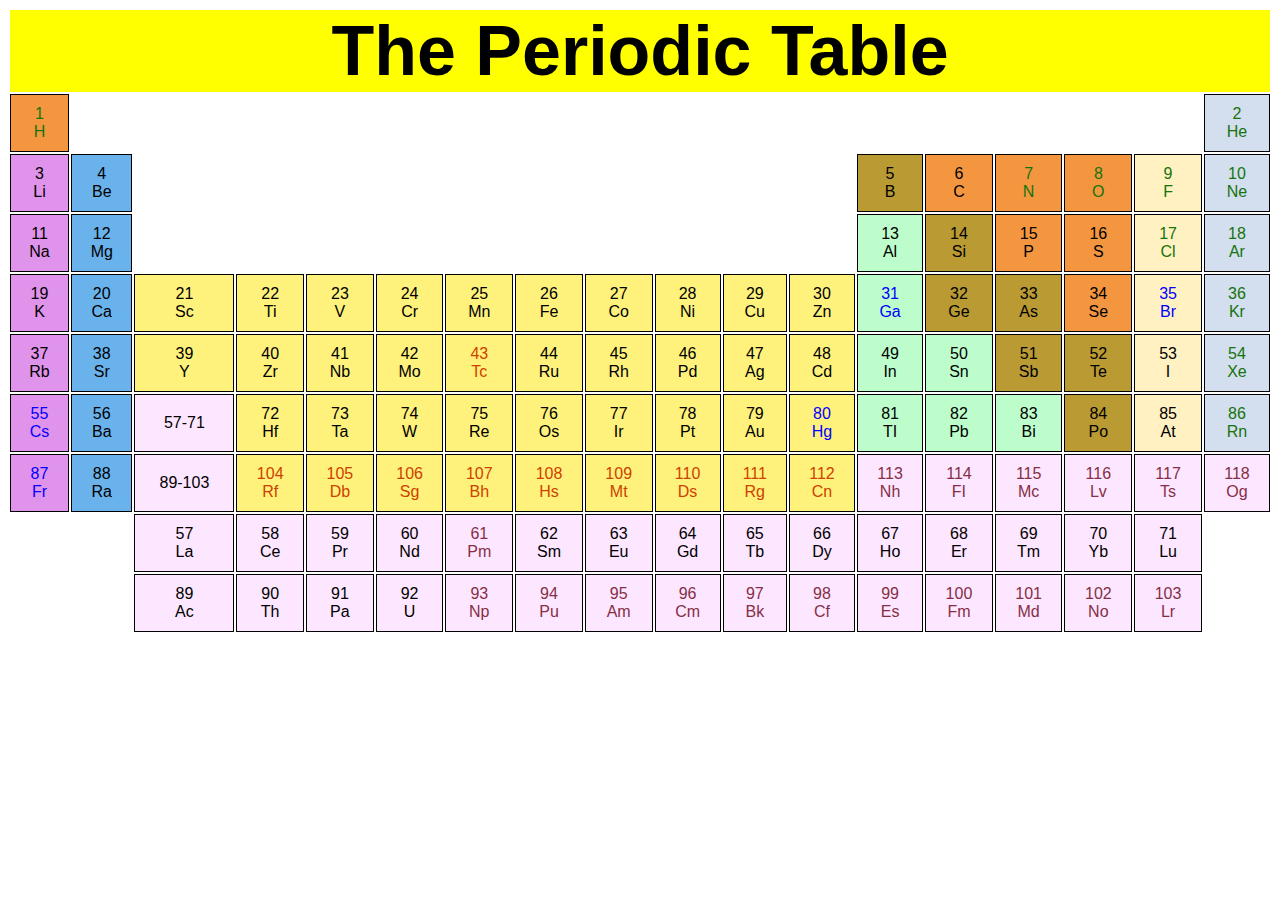
<file: Periodic Table_assignment1/public/index.html>
<!DOCTYPE html>
<html lang="en">

<head>
    <meta charset="UTF-8">
    <meta name="viewport" content="width=>, initial-scale=1.0">
    <meta http-equiv="X-UA-Compatible" content="ie=edge">
    <title>Periodic Table</title>
    <!-- styling here -->
    <style>
        table {
            width: 100%;
            font-family: 'Franklin Gothic Medium', 'Arial Narrow', Arial, sans-serif;
            text-align: center;
        }

        td {
            border: 1px solid black;
            padding: 10px;
        }
    </style>
</head>

<body>
    <!-- table start here -->
    <table>
        <!-- 1st row -->
        <tr>
            <th colspan="18" , style="font-size: 70px; font-family: Arial, Helvetica, sans-serif;" , bgcolor="yellow">
                The Periodic Table</th>
        </tr>
        <!-- 2nd row -->
        <tr>
            <td style="background-color:rgb(243, 150, 63); color: rgb(21, 116, 12); " >1 <br>H</td>
            <td colspan="16" style="border: none;"></td>
            <td style="background-color: rgb(211, 222, 238);color: rgb(21, 116, 12);">2 <br> He</td>
        </tr>
        <!-- 3rd row -->
        <tr>
            <td style="background-color: rgb(224, 147, 235);">3<br>Li</td>
            <td style="background-color: rgb(106, 178, 236);">4 <br> Be</td>
            <td colspan="10" style="border: none;"></td>
            <td style="background-color: rgb(185, 154, 51);">5 <br> B</td>
            <td style="background-color:rgb(243, 150, 63);">6 <br> C</td>
            <td style="background-color:rgb(243, 150, 63);color: rgb(21, 116, 12); ">7 <br> N</td>
            <td style="background-color:rgb(243, 150, 63); color: rgb(21, 116, 12); ">8 <br> O</td>
            <td style="background-color: rgb(255, 241, 194); color: rgb(21, 116, 12);">9 <br> F</td>
            <td style="background-color: rgb(211, 222, 238);color: rgb(21, 116, 12);">10 <br> Ne</td>
        </tr>
        <!-- 4th row -->
        <tr>
            <td style="background-color: rgb(224, 147, 235);">11 <br> Na</td>
            <td style="background-color: rgb(106, 178, 236);">12 <br> Mg</td>
            <td colspan="10" style="border: none;"></td>
            <td style="background-color: rgb(189, 253, 203);">13 <br> Al</td>
            <td style="background-color: rgb(185, 154, 51);">14 <br> Si</td>
            <td style="background-color:rgb(243, 150, 63);">15 <br> P</td>
            <td style="background-color:rgb(243, 150, 63);">16 <br> S</td>
            <td style="background-color: rgb(255, 241, 194);  color:rgb(21, 116, 12);">17 <br> Cl</td>
            <td style="background-color: rgb(211, 222, 238);color: rgb(21, 116, 12);">18 <br> Ar</td>
        </tr>
        <!-- 5th row -->
        <tr>
            <td style="background-color: rgb(224, 147, 235);">19 <br> K</td>
            <td style="background-color: rgb(106, 178, 236);">20 <br> Ca</td>
            <td style="background-color: rgb(255, 242, 124);">21 <br> Sc</td>
            <td style="background-color: rgb(255, 242, 124);">22 <br> Ti</td>
            <td style="background-color: rgb(255, 242, 124);">23 <br> V</td>
            <td style="background-color: rgb(255, 242, 124);">24 <br> Cr</td>
            <td style="background-color: rgb(255, 242, 124);">25 <br> Mn</td>
            <td style="background-color: rgb(255, 242, 124);">26 <br> Fe</td>
            <td style="background-color: rgb(255, 242, 124);">27 <br> Co</td>
            <td style="background-color: rgb(255, 242, 124);">28 <br> Ni</td>
            <td style="background-color: rgb(255, 242, 124);">29 <br> Cu</td>
            <td style="background-color: rgb(255, 242, 124);">30 <br> Zn</td>
            <td style="background-color: rgb(189, 253, 203); color: blue ;">31 <br> Ga</td>
            <td style="background-color: rgb(185, 154, 51);">32 <br> Ge</td>
            <td style="background-color: rgb(185, 154, 51);">33 <br> As</td>
            <td style="background-color:rgb(243, 150, 63);">34 <br> Se</td>
            <td style="background-color: rgb(255, 241, 194); color: blue ; ">35 <br> Br</td>
            <td style="background-color: rgb(211, 222, 238);color: rgb(21, 116, 12);">36 <br> Kr</td>
        </tr>
        <!-- 6th  -->
        <tr>
            <td style="background-color: rgb(224, 147, 235);">37 <br> Rb</td>
            <td style="background-color: rgb(106, 178, 236);">38 <br> Sr</td>
            <td style="background-color: rgb(255, 242, 124);">39 <br> Y</td>
            <td style="background-color: rgb(255, 242, 124);">40 <br> Zr</td>
            <td style="background-color: rgb(255, 242, 124);">41 <br> Nb</td>
            <td style="background-color: rgb(255, 242, 124);">42 <br> Mo</td>
            <td style="background-color: rgb(255, 242, 124); color: rgb(206, 65, 0); ">43 <br> Tc</td>
            <td style="background-color: rgb(255, 242, 124);">44 <br> Ru</td>
            <td style="background-color: rgb(255, 242, 124);">45 <br> Rh</td>
            <td style="background-color: rgb(255, 242, 124);">46 <br> Pd</td>
            <td style="background-color: rgb(255, 242, 124);">47 <br> Ag</td>
            <td style="background-color: rgb(255, 242, 124);">48 <br> Cd</td>
            <td style="background-color: rgb(189, 253, 203);">49 <br> In</td>
            <td style="background-color: rgb(189, 253, 203);">50 <br> Sn</td>
            <td style="background-color: rgb(185, 154, 51);">51 <br> Sb</td>
            <td style="background-color: rgb(185, 154, 51);">52 <br> Te</td>
            <td style="background-color: rgb(255, 241, 194); ">53 <br> I</td>
            <td style="background-color: rgb(211, 222, 238);color: rgb(21, 116, 12);">54 <br> Xe</td>
        </tr>
        <!-- 7th  -->
        <tr>
            <td style="background-color: rgb(224, 147, 235); color: blue ; ">55 <br> Cs</td>
            <td style="background-color: rgb(106, 178, 236);">56 <br> Ba</td>
            <td style="background-color: rgb(253, 230, 255);">57-71 <br> </td>
            <td style="background-color: rgb(255, 242, 124);">72 <br> Hf</td>
            <td style="background-color: rgb(255, 242, 124);">73 <br> Ta</td>
            <td style="background-color: rgb(255, 242, 124);">74 <br> W</td>
            <td style="background-color: rgb(255, 242, 124);">75 <br> Re</td>
            <td style="background-color: rgb(255, 242, 124);">76 <br> Os</td>
            <td style="background-color: rgb(255, 242, 124);">77 <br> Ir</td>
            <td style="background-color: rgb(255, 242, 124);">78 <br> Pt</td>
            <td style="background-color: rgb(255, 242, 124);">79 <br> Au</td>
            <td style="background-color: rgb(255, 242, 124); color: blue ; ">80 <br> Hg</td>
            <td style="background-color: rgb(189, 253, 203);">81 <br> TI</td>
            <td style="background-color: rgb(189, 253, 203);">82 <br> Pb</td>
            <td style="background-color: rgb(189, 253, 203);">83 <br> Bi</td>
            <td style="background-color: rgb(185, 154, 51);">84 <br> Po</td>
            <td style="background-color: rgb(255, 241, 194); ">85 <br> At</td>
            <td style="background-color: rgb(211, 222, 238);color: rgb(21, 116, 12);">86 <br> Rn</td>
        </tr>
        <!-- 8th row -->
        <tr>
            <td style="background-color: rgb(224, 147, 235); color: blue ; ">87 <br> Fr</td>
            <td style="background-color: rgb(106, 178, 236);">88 <br> Ra</td>
            <td style="background-color: rgb(253, 230, 255);">89-103 <br> </td>
            <td style="background-color: rgb(255, 242, 124); color: rgb(206, 65, 0);">104 <br> Rf</td>
            <td style="background-color: rgb(255, 242, 124); color: rgb(206, 65, 0); ">105 <br> Db</td>
            <td style="background-color: rgb(255, 242, 124); color: rgb(206, 65, 0); ">106 <br> Sg</td>
            <td style="background-color: rgb(255, 242, 124); color: rgb(206, 65, 0); ">107 <br> Bh</td>
            <td style="background-color: rgb(255, 242, 124); color: rgb(206, 65, 0); ">108 <br> Hs</td>
            <td style="background-color: rgb(255, 242, 124); color: rgb(206, 65, 0); ">109 <br> Mt</td>
            <td style="background-color: rgb(255, 242, 124); color: rgb(206, 65, 0); ">110 <br> Ds</td>
            <td style="background-color: rgb(255, 242, 124); color: rgb(206, 65, 0); ">111 <br> Rg</td>
            <td style="background-color: rgb(255, 242, 124); color: rgb(206, 65, 0); ">112 <br> Cn</td>
            <td style="background-color: rgb(253, 230, 255); color: rgb(133, 47, 68);">113 <br> Nh</td>
            <td style="background-color: rgb(253, 230, 255); color: rgb(133, 47, 68); ">114 <br> FI</td>
            <td style="background-color: rgb(253, 230, 255); color: rgb(133, 47, 68); ">115 <br> Mc</td>
            <td style="background-color: rgb(253, 230, 255); color: rgb(133, 47, 68); ">116 <br> Lv</td>
            <td style="background-color: rgb(253, 230, 255); color: rgb(133, 47, 68); ">117 <br> Ts</td>
            <td style="background-color: rgb(253, 230, 255); color: rgb(133, 47, 68); ">118 <br> Og</td>
        </tr>
        <!-- 9th -->
        <tr style="background-color: rgb(253, 230, 255);">
            <td colspan="2" style="border: none; background-color: white;"></td>
            <td>57 <br> La</td>
            <td>58 <br> Ce</td>
            <td>59 <br> Pr</td>
            <td>60 <br> Nd</td>
            <td style="color: rgb(133, 47, 68);">61 <br> Pm</td>
            <td>62 <br> Sm</td>
            <td>63 <br> Eu</td>
            <td>64 <br> Gd</td>
            <td>65 <br> Tb</td>
            <td>66 <br> Dy</td>
            <td>67 <br> Ho</td>
            <td>68 <br> Er</td>
            <td>69 <br> Tm</td>
            <td>70 <br> Yb</td>
            <td>71 <br> Lu</td>
        </tr>
        <!-- 10th row -->
        <tr style="background-color: rgb(253, 230, 255);">
            <td colspan="2" style="border: none;background-color: white;"></td>
            <td>89 <br> Ac</td>
            <td>90 <br> Th</td>
            <td>91 <br> Pa</td>
            <td>92 <br> U</td>
            <td style="color: rgb(133, 47, 68);">93 <br> Np</td>
            <td style="color: rgb(133, 47, 68);">94 <br> Pu</td>
            <td style="color: rgb(133, 47, 68);">95 <br> Am</td>
            <td style="color: rgb(133, 47, 68);">96 <br> Cm</td>
            <td style="color: rgb(133, 47, 68);">97 <br> Bk</td>
            <td style="color: rgb(133, 47, 68);">98 <br> Cf</td>
            <td style="color: rgb(133, 47, 68);">99 <br> Es</td>
            <td style="color: rgb(133, 47, 68);">100 <br> Fm</td>
            <td style="color: rgb(133, 47, 68);">101 <br> Md</td>
            <td style="color: rgb(133, 47, 68);">102 <br> No</td>
            <td style="color: rgb(133, 47, 68);">103 <br> Lr</td>
        </tr>
    </table>
</body>

</html>
</file>
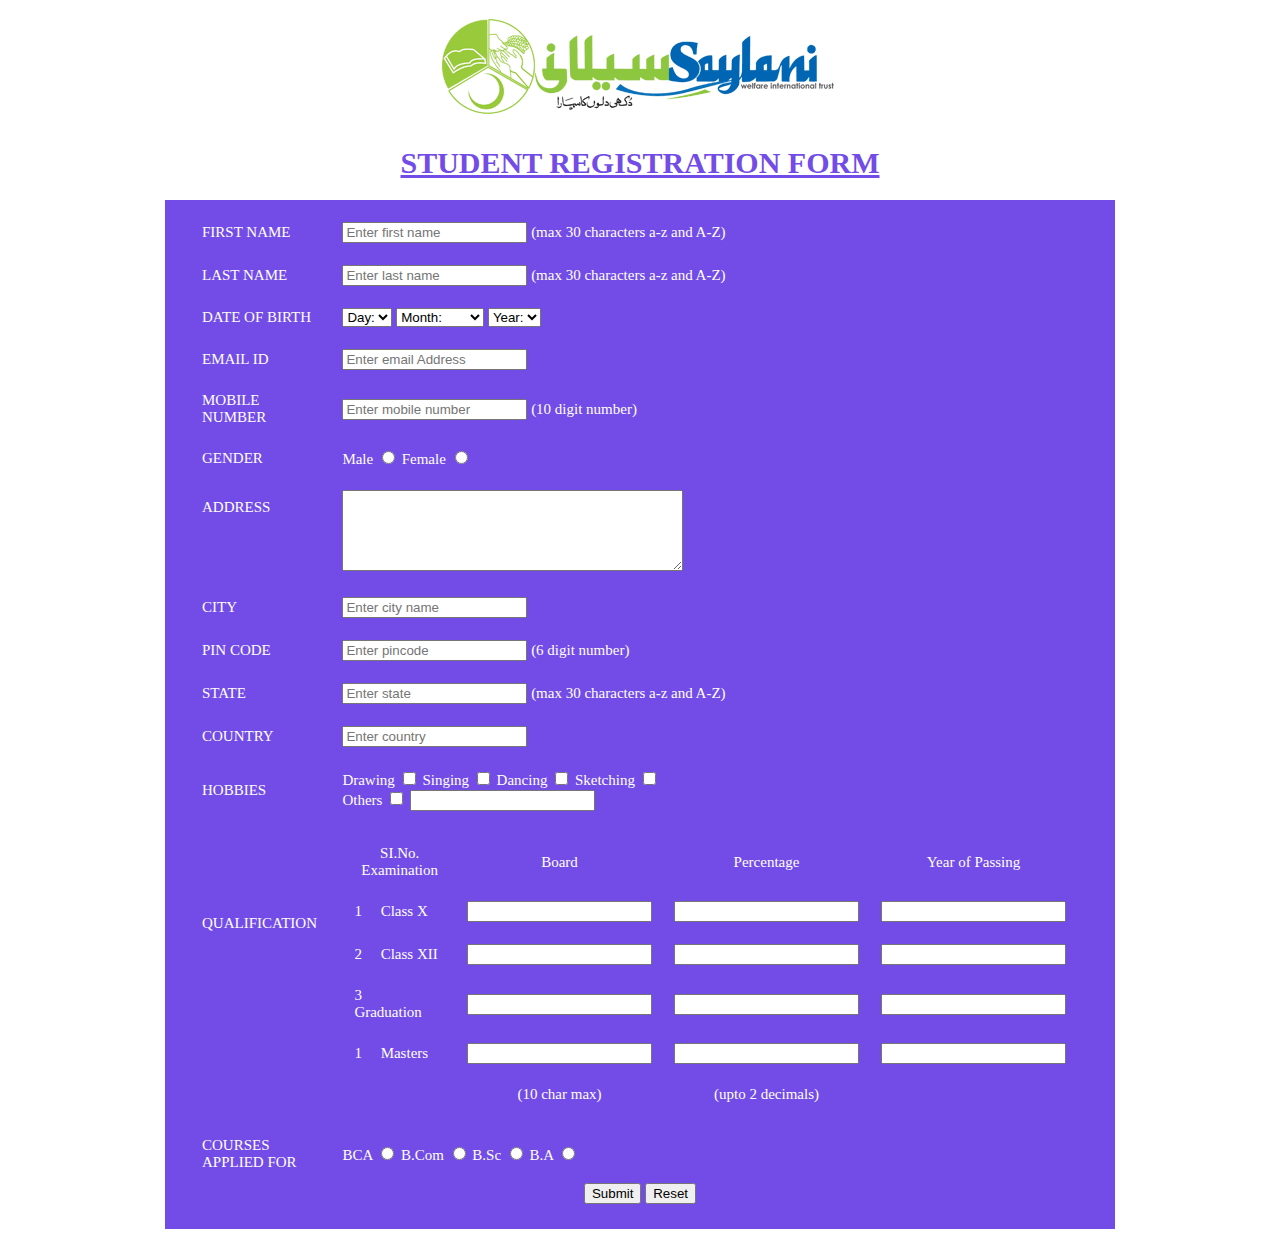
<file: Salyani_Registration_form_assignment 2/public/index.html>
<!DOCTYPE html>
<html lang="en">

<head>
    <meta charset="UTF-8">
    <meta name="viewport" content="width=device-width, initial-scale=1.0">
    <title>Student Registration Form</title>
    <link rel="stylesheet" href="style.css">
</head>
<!-- body start here ---------------------->

<body>
    <!-- logo here ------------------------>
    <div align="center" id="logo">
        <img src="images/logo.png" alt="Saylani">
    </div>
    <h1 id="main-heading">STUDENT REGISTRATION FORM</h1>

    <!------------------------ form start from here ------------->
    <center>
        <div id="form-container">
            <form action="response_form.html" >

                <!----------------Parent table Start from here ---------------->
                <table id="parent-table">
                    <!------first name ------------->
                    <tr>
                        <td>
                            <label for="fname">FIRST NAME</label>
                        </td>
                        <td>
                            <input type="text" name="first name" placeholder="Enter first name" size="20">
                            <span>(max 30 characters a-z and A-Z)</span>
                        </td>
                    </tr>
                    <!-------Last name --------------->
                    <tr>
                        <td>
                            <label for="lname">LAST NAME</label>
                        </td>
                        <td>
                            <input type="text" name="first name" placeholder="Enter last name" size="20">
                            <span>(max 30 characters a-z and A-Z)</span>
                        </td>
                    </tr>
                    <!-------------Date of Birth ------------->
                    <tr>
                        <td>
                            <label for="DOB"> DATE OF BIRTH </label>
                        </td>
                        <td>
                            <select name="Days" id="Days" size="1">
                                <option value="Day">Day:</option>
                                <option value="1">1</option>
                                <option value="2">2</option>
                                <option value="3">3</option>
                                <option value="4">4</option>
                                <option value="5">5</option>
                                <option value="6">6</option>
                                <option value="7">7</option>
                                <option value="8">8</option>
                                <option value="9">9</option>
                                <option value="10">10</option>
                                <option value="11">11</option>
                                <option value="12">12</option>
                                <option value="13">13</option>
                                <option value="14">14</option>
                                <option value="15">15</option>
                                <option value="16">16</option>
                                <option value="17">17</option>
                                <option value="18">18</option>
                                <option value="19">19</option>
                                <option value="20">20</option>
                                <option value="21">21</option>
                                <option value="22">22</option>
                                <option value="23">23</option>
                                <option value="24">24</option>
                                <option value="25">25</option>
                                <option value="26">26</option>
                                <option value="27">27</option>
                                <option value="28">28</option>
                                <option value="29">29</option>
                                <option value="30">30</option>
                                <option value="32">31</option>
                            </select>
                            <select name="Months" id="Months" size="1">
                                <option value="Months">Month:</option>
                                <option value="1">January</option>
                                <option value="2">February</option>
                                <option value="3">March</option>
                                <option value="4">April</option>
                                <option value="5">May</option>
                                <option value="6">June</option>
                                <option value="7">July</option>
                                <option value="8">August</option>
                                <option value="9">September</option>
                                <option value="10">Octuber</option>
                                <option value="11">November</option>
                                <option value="12">December</option>
                            </select>
                            <select name="Years" id="Years" size="1">
                                <option value="1">Year:</option>
                                <option value="2">2020</option>
                                <option value="3">2019</option>
                                <option value="4">2018</option>
                                <option value="5">2017</option>
                                <option value="6">2016</option>
                                <option value="7">2015</option>
                                <option value="8">2014</option>
                                <option value="9">2013</option>
                                <option value="10">2012</option>
                                <option value="11">2011</option>
                                <option value="12">2010</option>
                                <option value="13">2009</option>
                                <option value="14">2008</option>
                                <option value="15">2007</option>
                                <option value="16">2006</option>
                                <option value="16">2005</option>
                                <option value="16">2004</option>
                                <option value="16">2003</option>
                                <option value="16">2002</option>
                                <option value="16">2001</option>
                                <option value="16">1999</option>
                                <option value="16">1998</option>
                            </select>
                        </td>
                    </tr>
                    <!--------- Email Id --------------->
                    <tr>
                        <td>
                            <label for="email">EMAIL ID</label>
                        </td>
                        <td>
                            <input type="email" name="EMAIL" placeholder="Enter email Address" size="20">
                        </td>
                    </tr>
                    <!-------Mobile number ------->
                    <tr>
                        <td>
                            <label for="mobile number"> MOBILE NUMBER </label>
                        </td>
                        <td>
                            <input type="number" name="mobile number" placeholder="Enter mobile number" size="20">
                            <span>(10 digit number)</span>
                        </td>
                    </tr>
                    <!------- Gender checkboxes -------->
                    <tr>
                        <td>
                            <label for="Gender">GENDER</label>
                        </td>
                        <td>
                            <label for="male">Male</label>
                            <input type="radio" id="male" name="male">
                            <label for="female">Female</label>
                            <input type="radio" id="female" name="female">
                        </td>
                    </tr>
                    <!---------Address --------->
                    <tr>
                        <td>
                            <label for="Address"> ADDRESS <br><br><br><br></label>
                        </td>
                        <td>
                            <textarea name="address" id="address" cols="40" rows="5"></textarea>
                        </td>
                    </tr>
                    <!-------------- City  -------->
                    <tr>
                        <td>
                            <label for="city"> CITY </label>
                        </td>
                        <td>
                            <input type="text" name="city-name" id="city-name" placeholder="Enter city name" size="20">
                        </td>
                    </tr>
                    <!-------- Pin code ----->
                    <tr>
                        <td>
                            <label for="pin-code"> PIN CODE </label>
                        </td>
                        <td>
                            <input type="number" name="pin-code" id="pin-code" placeholder="Enter pincode" size="20">
                            <span>(6 digit number)</span>
                        </td>
                    </tr>
                    <!-- State------ -->
                    <tr>
                        <td>
                            <label for="state"> STATE </label>
                        </td>
                        <td>
                            <input type="name" name="state-name" id="state-name" placeholder="Enter state" size="20">
                            <span> (max 30 characters a-z and A-Z) </span>
                        </td>
                    </tr>
                    <!-- Country -->
                    <tr>
                        <td>
                            <label for="country-name"> COUNTRY </label>
                        </td>
                        <td>
                            <input type="name" name="country-name" id="country-name" placeholder="Enter country"
                                size="20">
                        </td>
                    </tr>
                    <!--------Hobebies --------->
                    <tr>
                        <td>
                            <label for="hobbies"> HOBBIES </label>
                        </td>
                        <td>
                            <label for="drawing"> Drawing </label>
                            <input type="checkbox" name="drawing" id="drawing">
                            <label for="Singing"> Singing </label>
                            <input type="checkbox" name="Singing" id="Singing">
                            <label for="Dancing"> Dancing </label>
                            <input type="checkbox" name="Dancing" id="Dancing">
                            <label for="Sketching"> Sketching </label>
                            <input type="checkbox" name="Sketching" id="Sketching"><br>
                            <label for="Others"> Others </label>
                            <input type="checkbox" name="Others" id="Others">
                            <input type="text" name="Others" id="Others">
                        </td>
                    </tr>
                    <tr>

                        <!------ child table Start here ------------------->
                        <!-- Qualification ----------------->
                        <td>
                            <label for="Qualification"> QUALIFICATION <br><br><br><br><br><br><br></label>
                        </td>

                        <td>
                            <table id="child-table">
                                <tr>
                                    <td align="center">SI.No. Examination</td>
                                    <td align="center">Board</td>
                                    <td align="center">Percentage</td>
                                    <td align="center">Year of Passing</td>
                                </tr>
                                <tr>
                                    <td>1 &nbsp; &nbsp; Class X </td>
                                    <td><input type="text" name="board" id="board" size="20"></td>
                                    <td><input type="text" name="Percentage" id="Percentage" size="20"></td>
                                    <td><input type="text" name="Year of png" id="Year of Passing" size="20"></td>
                                </tr>
                                <tr>
                                    <td>2 &nbsp; &nbsp; Class XII </td>
                                    <td><input type="text" name="board" id="board" size="20"></td>
                                    <td><input type="text" name="Percentage" id="Percentage" size="20"></td>
                                    <td><input type="text" name="Year of png" id="Year of Passing" size="20"></td>
                                </tr>
                                <tr>
                                    <td>3 &nbsp; &nbsp; Graduation </td>
                                    <td><input type="text" name="board" id="board" size="20"></td>
                                    <td><input type="text" name="Percentage" id="Percentage" size="20"></td>
                                    <td><input type="text" name="Year of png" id="Year of Passing" size="20"></td>
                                </tr>
                                <tr>
                                    <td>1 &nbsp; &nbsp; Masters </td>
                                    <td><input type="text" name="board" id="board" size="20"></td>
                                    <td><input type="text" name="Percentage" id="Percentage" size="20"></td>
                                    <td><input type="text" name="Year of png" id="Year of Passing" size="20"></td>
                                </tr>
                                <tr>
                                    <td colspan="1"></td>
                                    <td colspan="1" align="center">
                                        (10 char max)
                                    </td>
                                    <td align="center">
                                        (upto 2 decimals)
                                    </td>
                                </tr>
                            </table>
                            <!-- Child table END -->
                        </td>
                    </tr>
                    <tr>
                        <td>
                            COURSES <br> APPLIED FOR
                        </td>
                        <td>
                            <label for="BCA">BCA</label>
                            <input type="radio" name="BCA" id="BCA">

                            <label for="B.Com">B.Com</label>
                            <input type="radio" name="B.Com" id="B.Com">

                            <label for="B.Sc">B.Sc</label>
                            <input type="radio" name="B.Sc" id="B.Sc">

                            <label for="B.A">B.A</label>
                            <input type="radio" name="B.A" id="B.A">

                        </td>
                    </tr>
                </table>
                <!------------Parent table End here ---------->

                <div align="center">
                    <input type="submit" name="submit" id="submit">
                    <input type="reset" name="reset" id="reset">
                </div>
            </form>
        </div>
    </center>
    <!-------------------------form end here -------------------->

</body>

</html>
</file>
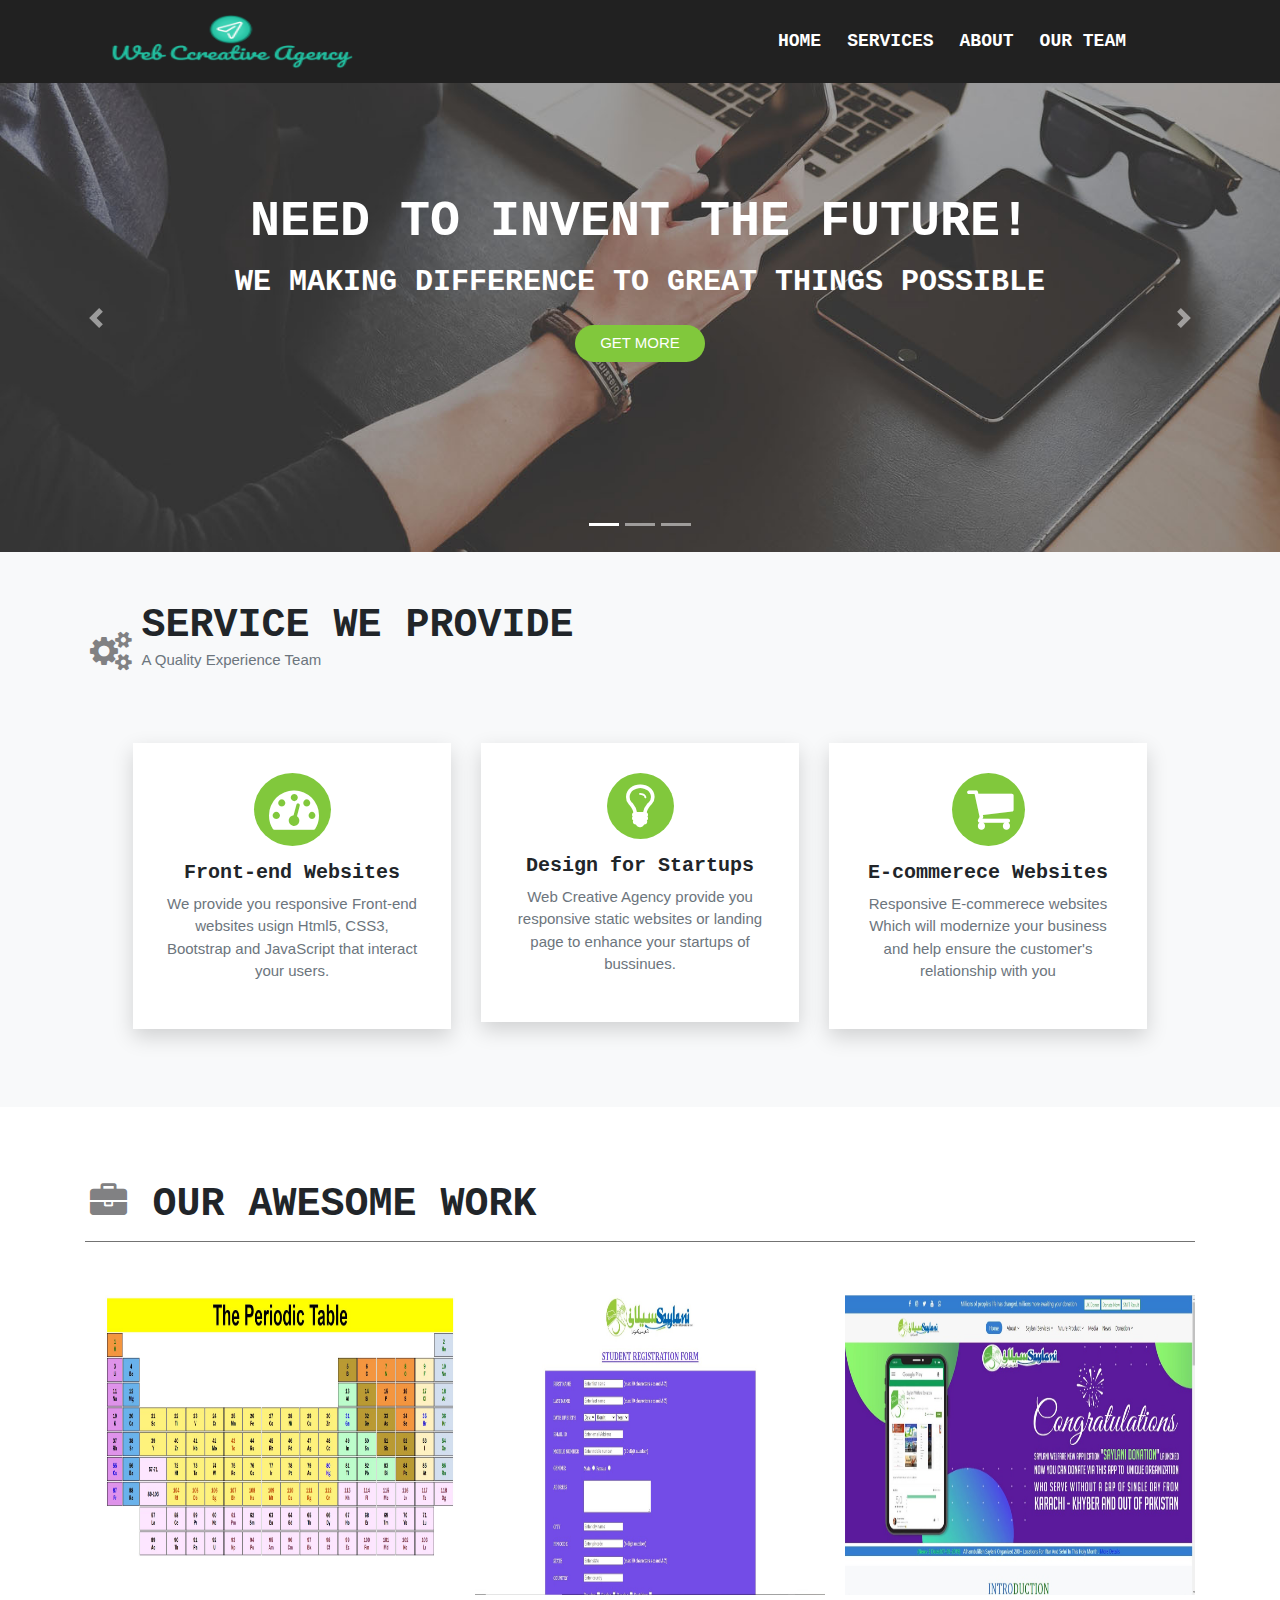
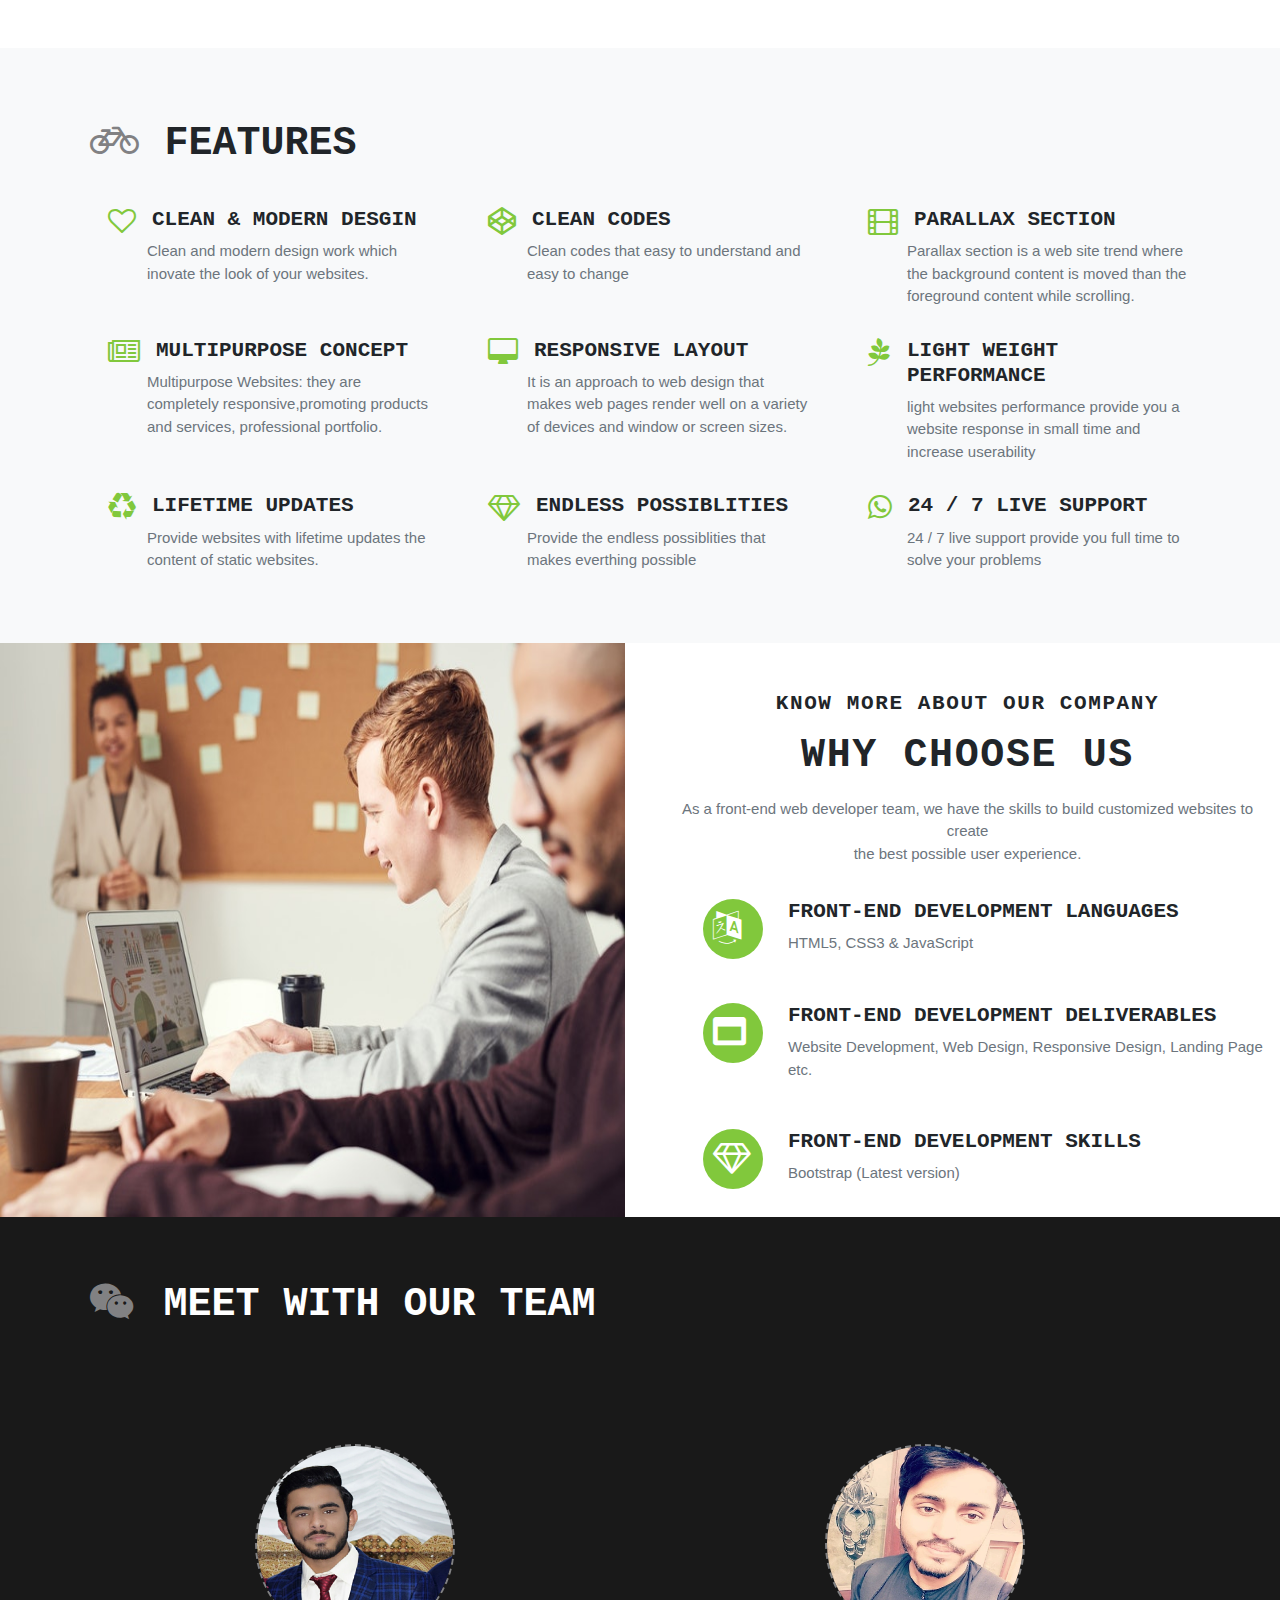
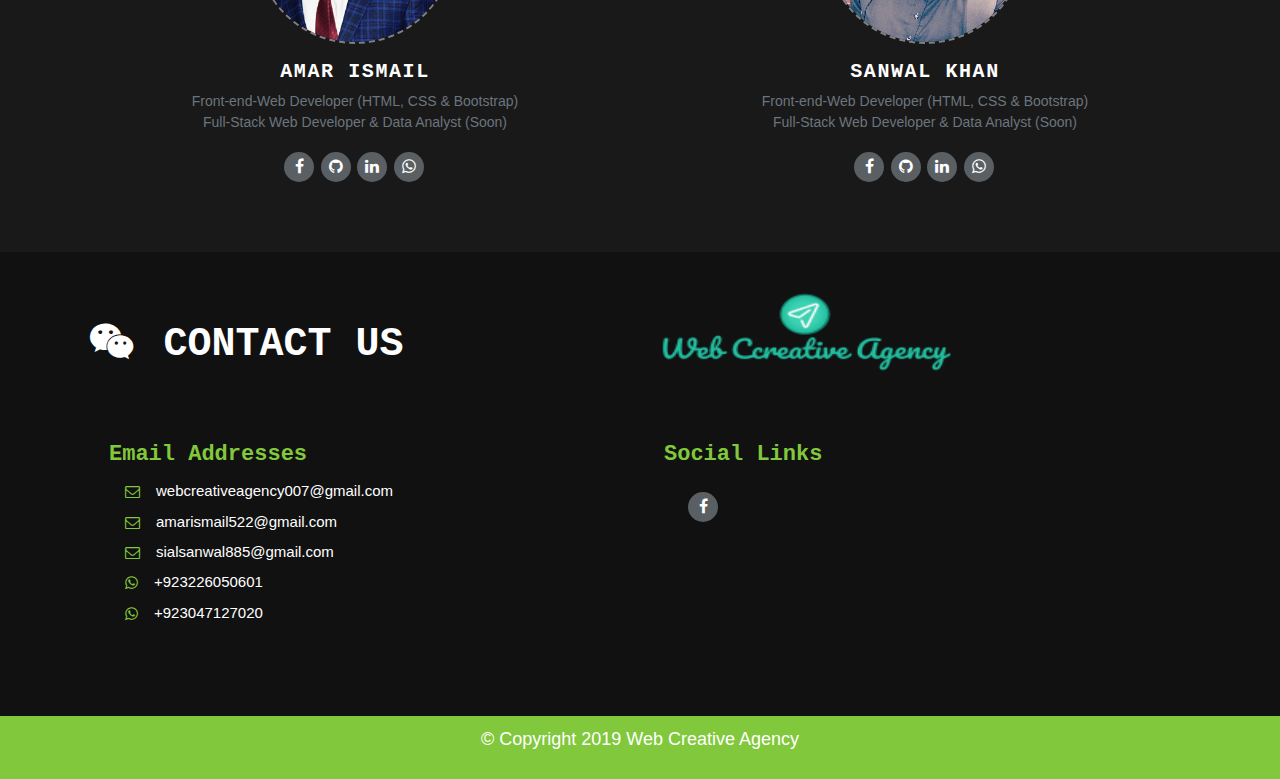
<file: Web-Creative-Agency-Assignment4/public/index.html>
<!DOCTYPE html>
<html lang="en">

<head>
    <meta charset="UTF-8">
    <meta name="viewport" content="width=device-width, initial-scale=1.0, shrink-to-fit=no">
    <title>Web Creative Agency</title>
    <link rel="shortcut icon" type="image/png" href="images/title-favicon.png">
    <link rel="stylesheet" href="css/bootstrap.css">
    <link rel="stylesheet" href="css/style.css">
    <link rel="stylesheet" href="css/font-awesome.min.css">
    <link rel="stylesheet" href="css/animate.css">
</head>

<body>
    <button onclick="topFunction()" id="myBtn" title="Go to top">Top</button>

    <div class="bodycontainer">
        <nav class="navbar navbar-expand-lg navbar-light  bg-light">
            <a class="navbar-brand" href="#"><img src="images/logo1.png" alt=""></a>
            <button class="navbar-toggler bg-white" type="button" data-toggle="collapse" data-target="#navbarText"
                aria-controls="navbarText" aria-expanded="false" aria-label="Toggle navigation">
                <span class="navbar-toggler-icon"></span>
            </button>
            <div class="collapse navbar-collapse" id="navbarText">
                <span class="navbar-text ml-auto">
                    <ul class="navbar-nav mr-auto">
                        <li class="nav-item active">
                            <a class="nav-link" href="index.html">home<span class="sr-only">(current)</span></a>
                        </li>
                        <li class="nav-item">
                            <a class="nav-link" href="service.html">services</a>
                        </li>
                        <li class="nav-item">
                            <a class="nav-link" href="about.html">about</a>
                        </li>
                        <li class="nav-item">
                            <a class="nav-link" href="ourteam.html">our team</a>
                        </li>
                    </ul>
                </span>
            </div>
        </nav>

        <!-- carousel Slider -->
        <div class="row">
            <div class="col-sm-12 col-md-12">
                <div id="carouselExampleCaptions" class="carousel slide carousel-fade" data-ride="carousel">
                    <ol class="carousel-indicators">
                        <li data-target="#carouselExampleCaptions" data-slide-to="0" class="active"></li>
                        <li data-target="#carouselExampleCaptions" data-slide-to="1"></li>
                        <li data-target="#carouselExampleCaptions" data-slide-to="2"></li>
                    </ol>
                    <div class="carousel-inner">
                        <div class="carousel-item active">
                            <img src="images/sldier1.jpg" class="d-block w-100" alt="...">
                            <div class="carousel-caption d-none d-md-block  ">
                                <h1 class="">Need to invent the future!</h1>
                                <p>We making difference to great things possible</p>
                                <p class="check-btn"><a href="#" class="slider btn white px-4 [y-2">Get More</a></p>
                            </div>
                        </div>
                        <div class="carousel-item">
                            <img src="images/sldier2.jpg" class="d-block w-100" alt="...">
                            <div class="carousel-caption d-none d-md-block">
                                <h1>How big can you dream?</h1>
                                <p>We are here to make it happen</p>
                                <p class="check-btn"><a href="#" class="slider btn  white px-4 py-2">Get More</a></p>
                            </div>
                        </div>
                        <div class="carousel-item">
                            <img src="images/sldier3.jpg" class="d-block w-100" alt="...">
                            <div class="carousel-caption d-none d-md-block">
                                <h1>Your challenge is our progress</h1>
                                <p>So, you don't need to go anywhere today</p>
                                <p class="check-btn"><a href="#" class="slider btn  white px-4 py-2">Get More</a></p>
                            </div>
                        </div>
                    </div>
                    <a class="carousel-control-prev" href="#carouselExampleCaptions" role="button" data-slide="prev">
                        <span class="carousel-control-prev-icon" aria-hidden="true"></span>
                        <span class="sr-only">Previous</span>
                    </a>
                    <a class="carousel-control-next" href="#carouselExampleCaptions" role="button" data-slide="next">
                        <span class="carousel-control-next-icon" aria-hidden="true"></span>
                        <span class="sr-only">Next</span>
                    </a>
                </div>
            </div>
        </div>
    </div>
    <!-- carousel end -->
    <div class="serivces-section bg-light">
        <div class="container">
            <div class="row">
                <div class="col-md-12">
                    <div class="service-text">
                        <i class="fa fa-cogs" aria-hidden="true"></i>
                        <span class="d-inline-block">
                            <h3>service we provide</h3>
                            <p class="service-p-head">A Quality Experience Team</p>
                        </span>
                    </div>
                </div>
                <div class="row m-5">
                    <div class="col-sm-6 col-md-4 col-c">
                        <div class="service-content text-center p-1 mt-3">
                            <span class="service-icon icon-pentagon "><i class="fa fa-tachometer"></i></span>
                            <h5>Front-end Websites</h5>
                            <p>We provide you responsive Front-end websites usign Html5, CSS3, Bootstrap and JavaScript
                                that interact your users.
                            </p>
                        </div>

                    </div>
                    <div class="col-sm-6 col-md-4 col-c">
                        <div class="service-content text-center p-1 mt-3">
                            <span class="service-icon icon-pentagon "><i class="fa fa-lightbulb-o"></i></span>
                            <h5>Design for Startups</h5>
                            <p>Web Creative Agency provide you responsive static websites or landing page to enhance
                                your startups of bussinues.
                            </p>
                        </div>
                    </div>
                    <div class="col-sm-6 col-md-4 col-c">
                        <div class="service-content text-center p-1 mt-3">
                            <span class="service-icon icon-pentagon "><i class="fa fa-shopping-cart"></i></span>
                            <h5>E-commerece Websites</h5>
                            <p>Responsive E-commerece websites
                                Which will modernize your business and help ensure the customer's relationship with you
                            </p>
                        </div>
                    </div>
                </div>
            </div>
        </div>
    </div>
    <!-- services enn -->

    <!-- portfolio gallery start-->
    <div class="container" style="margin-top:50px;">
        <div class="row">
            <div class="col-md-12">
                <div class="portfolio-title">
                    <i class="fa fa-briefcase" aria-hidden="true"></i>
                    <span class="d-inline-block my-4 px-3">
                        <h3>Our Awesome Work</h3>
                    </span>
                </div>
            </div>
        </div>
        <!-- <div class="row">
            <ul class="nav nav-port nav-pills mb-3" id="pills-tab" role="tablist">
                <li class="nav-item">
                    <a class="nav-link active custom-navlink" id="showall-tab" data-toggle="pill" href="#showall"
                        role="tab" aria-controls="showall" aria-selected="true">Show All</a>
                </li>
                <li class="nav-item">
                    <a class="nav-link custom-navlink" id="Cars-tab" data-toggle="pill" href="#Cars" role="tab"
                        aria-controls="Cars" aria-selected="false">Static Websites</a>
                </li>
                <li class="nav-item">
                    <a class="nav-link custom-navlink" id="City-tab" data-toggle="pill" href="#City" role="tab"
                        aria-controls="City" aria-selected="false">E-commerce websites</a>
                </li>
                <li class="nav-item">
                    <a class="nav-link custom-navlink" id="Forest-tab" data-toggle="pill" href="#Forest" role="tab"
                        aria-controls="Forest" aria-selected="false">Apps Development</a>
                </li>
            </ul>
        </div> -->
        <hr noshade style="margin-top:-20px;">
        <div class="container">
            <div class="row mb-5 mt-5">
                <div class="col-md-12">
                    <div class="tab-content" id="pills-tabContent">
                        <div class="tab-pane fade show active" id="showall" role="tabpanel"
                            aria-labelledby="showall-tab">
                            <div class="row">
                                <div class="col-sm-6 col-md-4">
                                    <div class="portfolio-img d-inline-block">
                                        <img src="images/project1.jpg" alt="Avatar" class="image">
                                        <div class="overlay">
                                            <div class="text">Project #1</div>
                                            <a href="https://periodic-table-8be8b.web.app" class="icon" title="Project link"  target="blank">
                                                <i class="fa fa-link" aria-hidden="true"></i>
                                            </a>
                                        </div>
                                    </div>
                                </div>
                                <div class="col-sm-6 col-md-4">
                                    <div class="portfolio-img d-inline-block">
                                        <img src="images/project2.jpg" alt="Avatar" class="image">
                                        <div class="overlay">
                                            <div class="text">Project #2</div>
                                            <a href="https://my-projects-wm.web.app" class="icon" title="Project link" target="blank">
                                                <i class="fa fa-link" aria-hidden="true"></i>
                                            </a>
                                        </div>
                                    </div>
                                </div>
                                <div class="col-sm-6 col-md-4">
                                    <div class="portfolio-img d-inline-block">
                                        <img src="images/pro3.jpg" alt="Avatar" class="image">
                                        <div class="overlay">
                                            <div class="text">Project #3</div>
                                            <a href="https://saylani-assignment-3-bc2c8.web.app" class="icon" title="Project link" target="blank">
                                                <i class="fa fa-link" aria-hidden="true"></i>
                                            </a>
                                        </div>
                                    </div>
                                </div>
                            </div>
                        </div>
                    </div>
                    <div class="tab-pane fade" id="Cars" role="tabpanel" aria-labelledby="Cars-tab">
                    </div>
                    <div class="tab-pane fade" id="City" role="tabpanel" aria-labelledby="City-tab">
                        <div class="row">

                        </div>
                    </div>
                    <div class="tab-pane fade" id="Forest" role="tabpanel" aria-labelledby="Forest-tab">
                    </div>
                </div>

            </div>
        </div>
    </div>
    <!-- portfolio gallery end -->


    <!-- features start-->
    <div class="features bg-light py-5">
        <div class="container">
            <div class="row">
                <div class="col-md-12">
                    <div class="feature-title">
                        <i class="fa fa-bicycle" aria-hidden="true"></i>
                        <span class="d-inline-block my-4 px-3">
                            <h3>FEATURES</h3>
                        </span>
                    </div>
                </div>
            </div>
            <div class="row">
                <div class="col-md-4">
                    <div class="feature-content">
                        <span class="pull-left"><i class="fa fa-heart-o  px-3"></i></span>
                        <div class="feature-text">
                            <h3 class="">CLEAN & MODERN DESGIN</h3>
                            <p>Clean and modern design work which inovate the look of your websites. </p>
                        </div>
                    </div>
                </div>
                <div class="col-md-4">
                    <div class="feature-content">
                        <span class="pull-left"><i class="fa fa-codepen px-3"></i></span>
                        <div class="feature-text">
                            <h3 class="">Clean codes</h3>
                            <p>Clean codes that easy to understand and easy to change</p>
                        </div>
                    </div>
                </div>
                <div class="col-md-4">
                    <div class="feature-content">
                        <span class="pull-left"><i class="fa fa-film  px-3"></i></span>
                        <div class="feature-text">
                            <h3 class="">parallax section</h3>
                            <p>Parallax section is a web site trend where the background content is
                                moved than the foreground content while scrolling.
                            </p>
                        </div>
                    </div>
                </div>
                <div class="col-md-4">
                    <div class="feature-content">
                        <span class="pull-left"><i class="fa fa-newspaper-o  px-3"></i></span>
                        <div class="feature-text">
                            <h3 class="">Multipurpose concept</h3>
                            <p>Multipurpose Websites: they are
                                completely responsive,promoting products and services,
                                professional portfolio.</p>
                        </div>
                    </div>
                </div>
                <div class="col-md-4">
                    <div class="feature-content">
                        <span class="pull-left"><i class="fa fa-desktop  px-3"></i></span>
                        <div class="feature-text">
                            <h3 class="">responsive layout</h3>
                            <p>It is an approach to web design that makes web pages render well on a
                                variety of devices and window or screen sizes.</p>
                        </div>
                    </div>
                </div>
                <div class="col-md-4">
                    <div class="feature-content">
                        <span class="pull-left"><i class="fa fa-pagelines  px-3"></i></span>
                        <div class="feature-text">
                            <h3 class="">light weight performance</h3>
                            <p>light websites performance provide you a website response in small time and increase
                                userability</p>
                        </div>
                    </div>
                </div>
                <div class="col-md-4">
                    <div class="feature-content">
                        <span class="pull-left"><i class="fa fa-recycle  px-3"></i></span>
                        <div class="feature-text">
                            <h3 class="">lifetime updates</h3>
                            <p>Provide websites with lifetime updates the content of static websites.</p>
                        </div>
                    </div>
                </div>
                <div class="col-md-4">
                    <div class="feature-content">
                        <span class="pull-left"><i class="fa fa-diamond  px-3"></i></span>
                        <div class="feature-text">
                            <h3 class="">endless possiblities</h3>
                            <p>Provide the endless possiblities that makes everthing possible</p>
                        </div>
                    </div>
                </div>
                <div class="col-md-4">
                    <div class="feature-content">
                        <span class="pull-left"><i class="fa fa-whatsapp  px-3"></i></span>
                        <div class="feature-text">
                            <h3 class="">24 / 7 live support</h3>
                            <p>24 / 7 live support provide you full time to solve your problems</p>
                        </div>
                    </div>
                </div>
            </div>
        </div>
    </div>
    <!-- feature end -->

    <!--about section start -->
    <div class="about-company">
        <div class="row">
            <div class="col-md-6">
                <img src="images/abou_company.jpg" alt="" style="width: 100%; height: 100%;">
            </div>
            <div class="col-md-6">
                <div class="aboutcom-title text-center mt-5">
                    <h5>know more about our company</h5>
                    <h3 class="py-2">why choose us</h3>
                    <p>As a front-end web developer team, we have the skills to build customized websites to create <br>the
                        best possible user experience.</p>
                </div>
                <div class="row">
                    <div class="col-md-12">
                        <div class="aboutcom-content pl-5 py-3">
                            <span class="pull-left pl-2 pt-1"><i class="fa fa-language"></i></span>
                            <div class="aboutcom-text">
                                <h3 class="">Front-End Development Languages</h3>
                                <p>HTML5, CSS3 & JavaScript</p>
                            </div>
                        </div>
                    </div>
                    <div class="col-md-12">
                        <div class="aboutcom-content pl-5 py-3">
                            <span class="pull-left"><i class="fa fa-window-maximize" aria-hidden="true"></i></span>
                            <div class="aboutcom-text">
                                <h3 class="">Front-End Development Deliverables</h3>
                                <p>Website Development, Web Design, Responsive Design, Landing Page etc.</p>
                            </div>
                        </div>
                    </div>
                    <div class="col-md-12">
                        <div class="aboutcom-content pl-5 py-3">
                            <span class="pull-left"><i class="fa fa-diamond"></i></span>
                            <div class="aboutcom-text">
                                <h3 class="">Front-End Development Skills</h3>
                                <p>Bootstrap (Latest version)</p>
                            </div>
                        </div>
                    </div>
                </div>
            </div>
        </div>
    </div>
    <!-- about section end -->
    <!-- our team section start-->
    <div class="team">
        <div class="container">
            <div class="row">
                <div class="col-md-12">
                    <div class="team-title">
                        <i class="fa fa-weixin" aria-hidden="true"></i>
                        <span class="d-inline-block my-4 px-3">
                            <h3>Meet with our team</h3>
                        </span>
                    </div>
                    <div class="team-members">
                        <div class="row">
                            <div class="col-md-6">
                                <div class="team-desc text-center pt-5">
                                    <img src="images/team-1.jpg" alt="">
                                    <h5>Amar Ismail</h5>
                                    <p>Front-end-Web Developer (HTML, CSS & Bootstrap) <br> Full-Stack Web Developer &
                                        Data
                                        Analyst (Soon) <br></p>
                                    <div class="social-links">
                                        <a href="https://www.facebook.com/amarismail522" class="fb" target="blank"><i class="fa fa-facebook"></i></a>
                                        <a href="https://github.com/amar522/Web" class="twi" target="blank"><i class="fa fa-github"></i></a>
                                        <a href="https://www.linkedin.com/in/ammar-ismail-320a0a197/" class="lin" target="blank"><i class="fa fa-linkedin"></i></a>
                                        <a href="https://api.whatsapp.com/send?phone=923226050601&text=&source=&data=&app_absent=" class="whap" target="blank"><i class="fa fa-whatsapp"></i></a>
                                    </div>
                                </div>
                            </div>
                            <div class="col-md-6">
                                <div class="team-desc text-center pt-5">
                                    <img src="images/team-2.jpg" alt="">
                                    <h5>sanwal khan</h5>
                                    <p>Front-end-Web Developer (HTML, CSS & Bootstrap) <br> Full-Stack Web Developer &
                                        Data
                                        Analyst (Soon) <br></p>
                                    <div class="social-links">
                                        <a href="https://www.facebook.com/Sialsanwal" class="fb" target="blank"><i class="fa fa-facebook"></i></a>
                                        <a href="https://github.com/sialsanwal?fbclid=IwAR2wq3dkZbpSb0Wgo_XHMVFl1ze6PJT47ezFb4WtLElMRryDvRV522UH_TY" class="twi" target="blank"><i class="fa fa-github"></i></a>
                                        <a href="" class="lin" target="blank"><i class="fa fa-linkedin"></i></a>
                                        <a href="https://api.whatsapp.com/send?phone=923047127020&text=&source=&data=&app_absent=" class="whap" target="blank"><i class="fa fa-whatsapp"></i></a>
                                    </div>
                                </div>
                            </div>
                        </div>
                    </div>
                </div>
            </div>
        </div>
    </div>
    <!-- our team section end -->

    <!-- footer start here -->
    <section class="contactus">
        <footer>
            <div class="address-section">
                <!-- <img src="images/footer-banner.jpg" alt="">
            <div class="overlayer"> </div> -->

                <div class="container">
                    <div class="add-part">
                        <div class="row">
                            <div class="col-md-6">
                                <div class="fcontact-title">
                                    <i class="fa fa-weixin" aria-hidden="true"></i>
                                    <span class="d-inline-block my-4 px-3">
                                        <h3>contact us</h3>
                                    </span>

                                </div>
                            </div>
                            <div class="fcontact-title">
                                <div class="col-md-6"><span><img src="images/logo1.png" alt=""></span></div>
                            </div>
                        </div>
                        <div class="row">
                            <div class="col-md-6">
                                <h5 class="px-4 pt-3">Email Addresses</h5>
                                <div class="adr-1 px-4">
                                    <span class="pull-left px-3">
                                        <i class="fa fa-envelope-o" aria-hidden="true"></i>
                                    </span>
                                    <p>webcreativeagency007@gmail.com</p>
                                    <span class="pull-left px-3">
                                        <i class="fa fa-envelope-o" aria-hidden="true"></i>
                                    </span>
                                    <p>amarismail522@gmail.com</p>
                                    <span class="pull-left px-3">
                                        <i class="fa fa-envelope-o" aria-hidden="true"></i>
                                    </span>
                                    <p>sialsanwal885@gmail.com</p>
                                    <span class="pull-left px-3">
                                        <i class="fa fa-whatsapp" aria-hidden="true"></i>
                                    </span>
                                    <p>+923226050601</p>
                                    <span class="pull-left px-3">
                                        <i class="fa fa-whatsapp" aria-hidden="true"></i>
                                    </span>
                                    <p>+923047127020</p>
                                </div>
                            </div>
                            <div class="col-md-6 px-4 pt-3">
                                <h5>Social Links</h5>
                                <div class="social-links px-4 pt-2">
                                    <a href="" class="fb"><i class="fa fa-facebook"></i></a>
                                </div>
                            </div>
                        </div>
                    </div>
                </div>
            </div>
            </div>
            <div class="footerbase">
                <div class="container">
                    <div class="row">
                        <div class="col-md-12">
                            <p>© Copyright 2019 Web Creative Agency</p>
                        </div>
                    </div>
                </div>
            </div>
        </footer>
    </section>


    <!-- Optional JavaScript -->
    <script>
        //Get the button
            var mybutton = document.getElementById("myBtn");
            
            // When the user scrolls down 20px from the top of the document, show the button
            window.onscroll = function() {scrollFunction()};
            
            function scrollFunction() {
              if (document.body.scrollTop > 20 || document.documentElement.scrollTop > 20) {
                mybutton.style.display = "block";
              } else {
                mybutton.style.display = "none";
              }
            }
            
            // When the user clicks on the button, scroll to the top of the document
            function topFunction() {
              document.body.scrollTop = 0;
              document.documentElement.scrollTop = 0;
            }</script>
            
    <!-- jQuery first, then Popper.js, then Bootstrap JS -->
    
    <script src="https://code.jquery.com/jquery-3.5.1.slim.min.js"
        integrity="sha384-DfXdz2htPH0lsSSs5nCTpuj/zy4C+OGpamoFVy38MVBnE+IbbVYUew+OrCXaRkfj"
        crossorigin="anonymous"></script>
    <script src="https://cdn.jsdelivr.net/npm/popper.js@1.16.0/dist/umd/popper.min.js"
        integrity="sha384-Q6E9RHvbIyZFJoft+2mJbHaEWldlvI9IOYy5n3zV9zzTtmI3UksdQRVvoxMfooAo"
        crossorigin="anonymous"></script>
    <script src="js/bootstrap.min.js"></script>
</body>

</html>
</file>
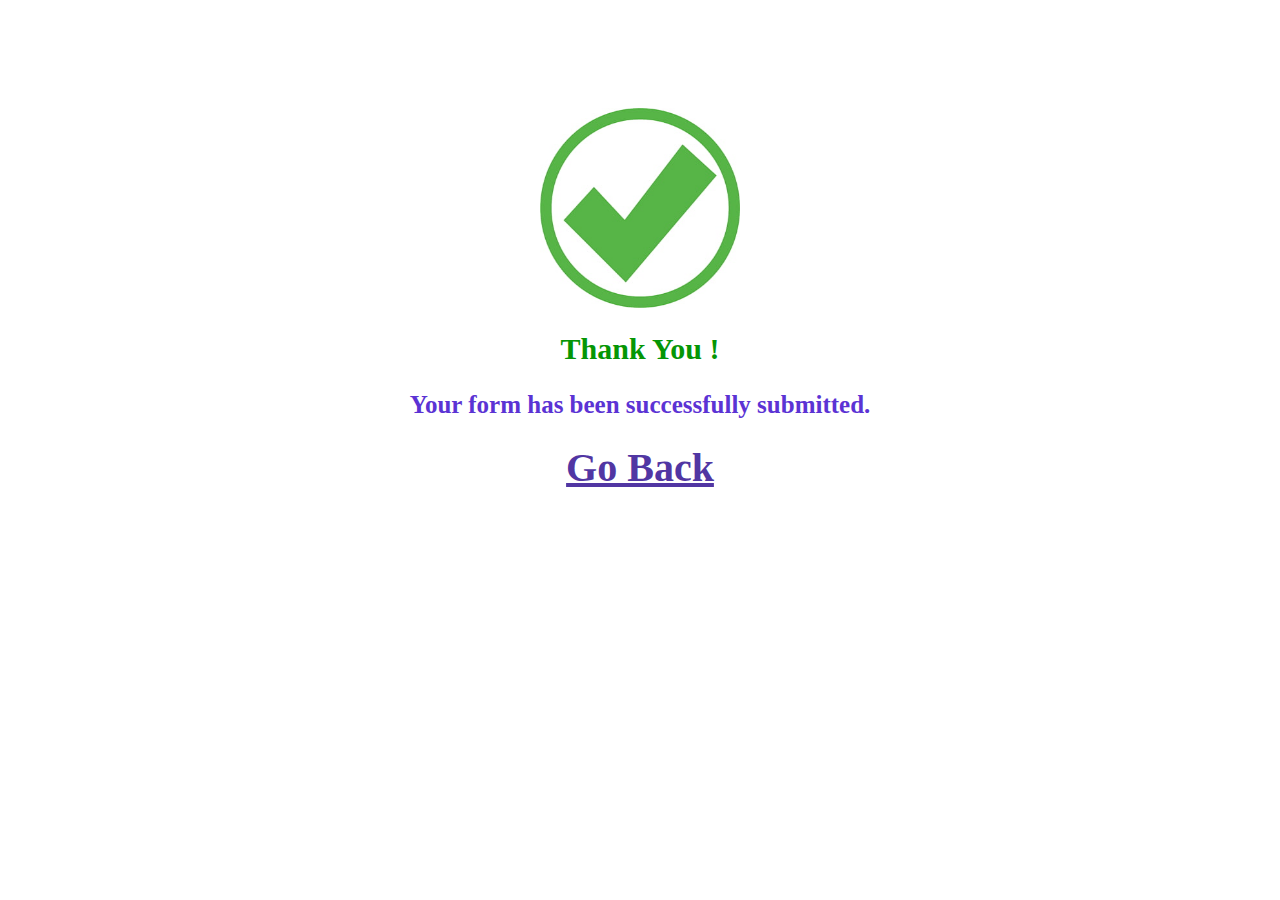
<file: Salyani_Registration_form_assignment 2/public/response_form.html>
<!DOCTYPE html>
<html lang="en">
<head>
    <meta charset="UTF-8">
    <meta name="viewport" content="width=device-width, initial-scale=1.0">
    <title>Successfully Submitted</title>
    <link rel="stylesheet" href="style.css">
</head>
<body>
    <img src="images/checkmark.jpg" alt="checkmark" id="checkmark">
    <h1>
        <b>
            Thank You !
        </b>
     </h1>
    <h3>
        <b>
            Your form has been successfully submitted.
        </b> 
    </h3>
    <a href="index.html">
        <b> 
            Go Back
    </b>
 </a>
</body>
</html>
</file>
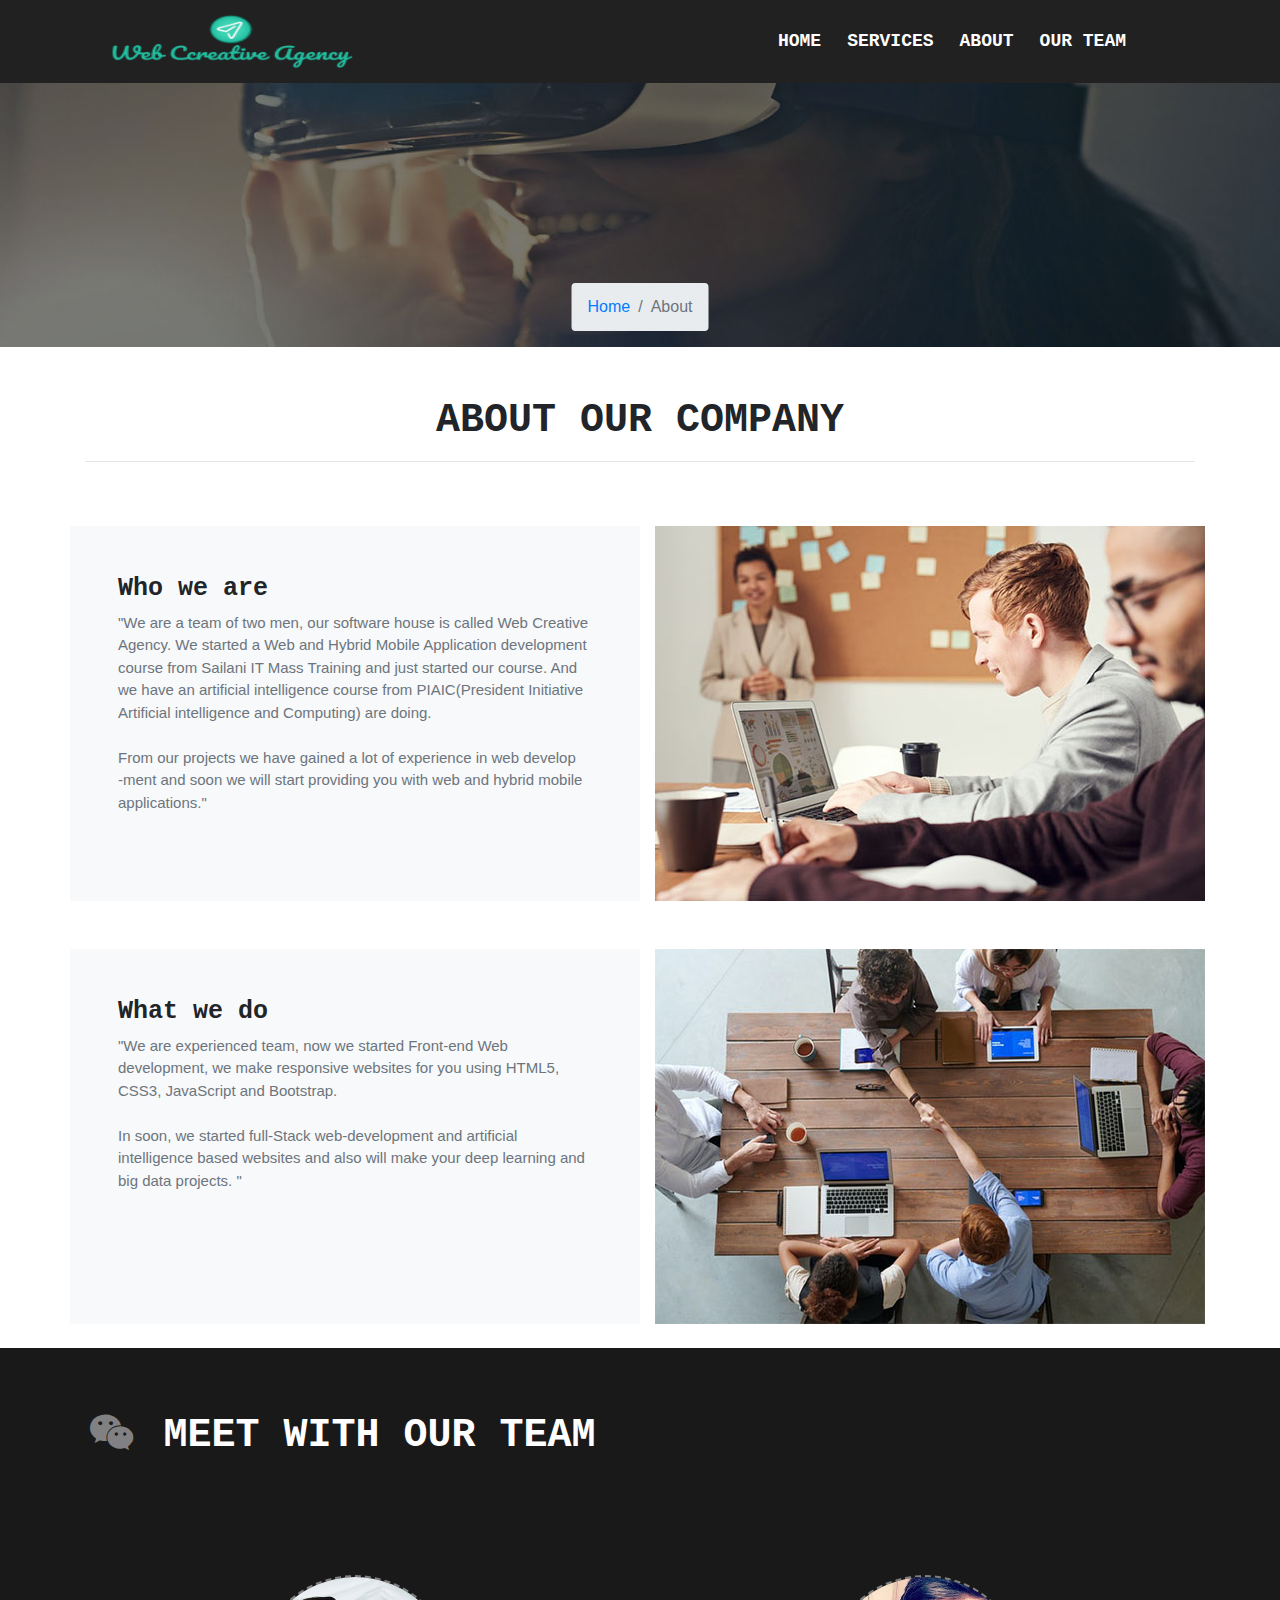
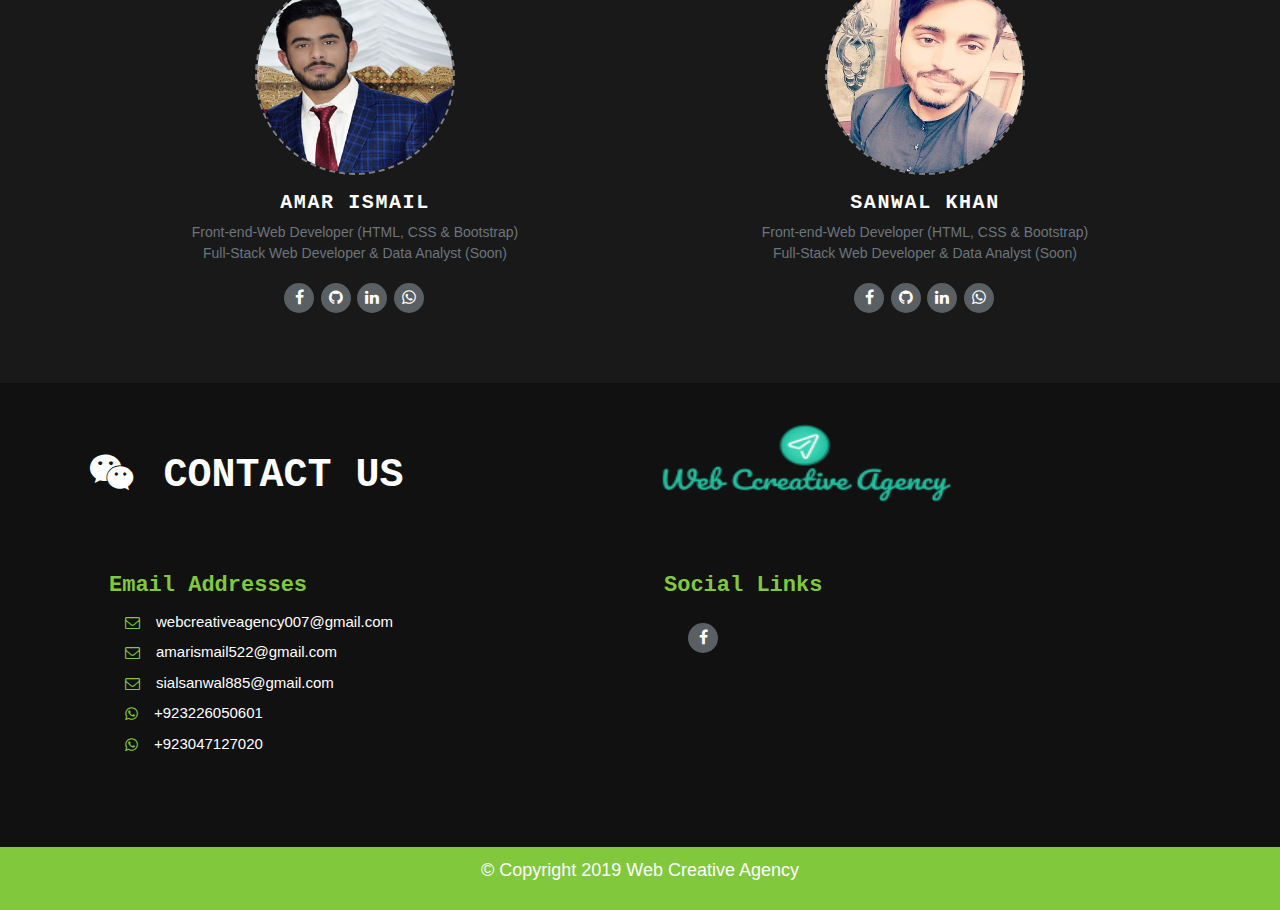
<file: Web-Creative-Agency-Assignment4/public/about.html>
<!DOCTYPE html>
<html lang="en">

<head>
    <meta charset="UTF-8">
    <meta name="viewport" content="width=device-width, initial-scale=1.0">
    <title>About</title>
    <link rel="shortcut icon" type="image/png" href="images/title-favicon.png">
    <link rel="stylesheet" href="css/bootstrap.css">
    <link rel="stylesheet" href="css/style.css">
    <link rel="stylesheet" href="css/font-awesome.min.css">
</head>

<body>
    <button onclick="topFunction()" id="myBtn" title="Go to top">Top</button>

    <nav class="navbar navbar-expand-lg navbar-light  bg-light">
        <a class="navbar-brand" href="#"><img src="images/logo1.png" alt=""></a>
        <button class="navbar-toggler bg-white" type="button" data-toggle="collapse" data-target="#navbarText"
            aria-controls="navbarText" aria-expanded="false" aria-label="Toggle navigation">
            <span class="navbar-toggler-icon"></span>
        </button>
        <div class="collapse navbar-collapse" id="navbarText">
            <span class="navbar-text ml-auto">
                <ul class="navbar-nav mr-auto">
                    <li class="nav-item active">
                        <a class="nav-link" href="index.html">home<span class="sr-only">(current)</span></a>
                    </li>
                    <li class="nav-item">
                        <a class="nav-link" href="service.html">services</a>
                    </li>
                    <li class="nav-item">
                        <a class="nav-link" href="about.html">about</a>
                    </li>
                    <li class="nav-item">
                        <a class="nav-link" href="ourteam.html">our team</a>
                    </li>

                </ul>
            </span>
        </div>
    </nav>
    <div class="banner">
        <div class="row">
            <div class="col-md-12">
                <img src="images/banner.jpg" alt="">
                <div class="banner-overlay">
                    <nav aria-label="breadcrumb">
                        <ol class="breadcrumb">
                            <li class="breadcrumb-item"><a href="index.html">Home</a></li>
                            <li class="breadcrumb-item active" aria-current="page">About</li>
                        </ol>
                    </nav>
                </div>
            </div>
        </div>
    </div>
    <div class="about">
        <div class="container">
            <div class="row">
                <div class="col-md-12 text-center">
                    <h2>About our company </h2>
                    <hr>
                </div>
            </div>
            <div class="row py-5">
                <div class="col-md-6 bg-light p-5">
                    <h4>Who we are</h4>
                    <p>
                        "We are a team of two men, our software house is called Web Creative Agency. We started a Web
                        and Hybrid Mobile Application development
                        course from Sailani IT Mass Training and just started our course. And we have an artificial
                        intelligence course from PIAIC(President Initiative Artificial intelligence and Computing) are
                        doing. <br> <br> From our projects we have gained a lot of
                        experience in web develop <br> -ment and soon we will start providing you with web and hybrid
                        mobile
                        applications."</p>
                </div>
                <div class="col-md-6">
                    <img src="images/about1.jpg" alt="" style="">
                </div>
            </div>
            <div class="row pb-4">
                <div class="col-md-6 bg-light p-5">
                    <h4>What we do</h4>
                    <p>"We are experienced team, now we started Front-end Web development, we make responsive websites
                        for you using HTML5, CSS3, JavaScript and Bootstrap. <br> <br> In soon, we started full-Stack
                        web-development and artificial intelligence based websites and also will make your deep learning
                        and big data projects. "</p>
                </div>
                <div class="col-md-6">
                    <img src="images/about2b.jpg" alt="" style="">
                </div>
            </div>
        </div>
    </div>
    <!-- our team section start-->
    <div class="team">
        <div class="container">
            <div class="row">
                <div class="col-md-12">
                    <div class="team-title">
                        <i class="fa fa-weixin" aria-hidden="true"></i>
                        <span class="d-inline-block my-4 px-3">
                            <h3>Meet with our team</h3>
                        </span>
                    </div>
                    <div class="team-members">
                        <div class="row">
                            <div class="col-md-6">
                                <div class="team-desc text-center pt-5">
                                    <img src="images/team-1.jpg" alt="">
                                    <h5>Amar Ismail</h5>
                                    <p>Front-end-Web Developer (HTML, CSS & Bootstrap) <br> Full-Stack Web Developer &
                                        Data
                                        Analyst (Soon) <br></p>
                                    <div class="social-links">
                                        <a href="https://www.facebook.com/amarismail522" class="fb" target="blank"><i
                                                class="fa fa-facebook"></i></a>
                                        <a href="https://github.com/amar522/Web" class="twi" target="blank"><i
                                                class="fa fa-github"></i></a>
                                        <a href="https://www.linkedin.com/in/ammar-ismail-320a0a197/" class="lin"
                                            target="blank"><i class="fa fa-linkedin"></i></a>
                                        <a href="https://api.whatsapp.com/send?phone=923226050601&text=&source=&data=&app_absent="
                                            class="whap"><i class="fa fa-whatsapp"></i></a>
                                    </div>
                                </div>
                            </div>
                            <div class="col-md-6">
                                <div class="team-desc text-center pt-5">
                                    <img src="images/team-2.jpg" alt="">
                                    <h5>sanwal khan</h5>
                                    <p>Front-end-Web Developer (HTML, CSS & Bootstrap) <br> Full-Stack Web Developer &
                                        Data
                                        Analyst (Soon) <br></p>
                                    <div class="social-links">
                                        <a href="https://www.facebook.com/Sialsanwal" class="fb" target="blank"><i
                                                class="fa fa-facebook"></i></a>
                                        <a href="https://github.com/sialsanwal?fbclid=IwAR2wq3dkZbpSb0Wgo_XHMVFl1ze6PJT47ezFb4WtLElMRryDvRV522UH_TY"
                                            class="twi" target="blank"><i class="fa fa-github"></i></a>
                                        <a href="" class="lin"><i class="fa fa-linkedin"></i></a>
                                        <a href="https://api.whatsapp.com/send?phone=923047127020&text=&source=&data=&app_absent="
                                            class="whap" target="blank"><i class="fa fa-whatsapp"></i></a>
                                    </div>
                                </div>
                            </div>
                        </div>
                    </div>
                </div>
            </div>
        </div>
    </div>
    <!-- our team section end -->

    <!-- footer start here -->
    <footer>
        <div class="address-section">
            <!-- <img src="images/footer-banner.jpg" alt="">
        <div class="overlayer"> </div> -->

            <div class="container">
                <div class="add-part">
                    <div class="row">
                        <div class="col-md-6">
                            <div class="fcontact-title">
                                <i class="fa fa-weixin" aria-hidden="true"></i>
                                <span class="d-inline-block my-4 px-3">
                                    <h3>contact us</h3>
                                </span>

                            </div>
                        </div>
                        <div class="fcontact-title">
                            <div class="col-md-6"><span><img src="images/logo1.png" alt=""></span></div>
                        </div>
                    </div>
                    <div class="row">
                        <div class="col-md-6">
                            <h5 class="px-4 pt-3">Email Addresses</h5>
                            <div class="adr-1 px-4">
                                <span class="pull-left px-3">
                                    <i class="fa fa-envelope-o" aria-hidden="true"></i>
                                </span>
                                <p>webcreativeagency007@gmail.com</p>
                                <span class="pull-left px-3">
                                    <i class="fa fa-envelope-o" aria-hidden="true"></i>
                                </span>
                                <p>amarismail522@gmail.com</p>
                                <span class="pull-left px-3">
                                    <i class="fa fa-envelope-o" aria-hidden="true"></i>
                                </span>
                                <p>sialsanwal885@gmail.com</p>
                                <span class="pull-left px-3">
                                    <i class="fa fa-whatsapp" aria-hidden="true"></i>
                                </span>
                                <p>+923226050601</p>
                                <span class="pull-left px-3">
                                    <i class="fa fa-whatsapp" aria-hidden="true"></i>
                                </span>
                                <p>+923047127020</p>
                            </div>
                        </div>
                        <div class="col-md-6 px-4 pt-3">
                            <h5>Social Links</h5>
                            <div class="social-links px-4 pt-2">
                                <a href="" class="fb"><i class="fa fa-facebook"></i></a>
                            </div>
                        </div>
                    </div>
                </div>
            </div>
        </div>
        </div>
        <div class="footerbase">
            <div class="container">
                <div class="row">
                    <div class="col-md-12">
                        <p>© Copyright 2019 Web Creative Agency</p>
                    </div>
                </div>
            </div>
        </div>
    </footer>





    <!-- Optional JavaScript -->
    <script>
        //Get the button
            var mybutton = document.getElementById("myBtn");
            
            // When the user scrolls down 20px from the top of the document, show the button
            window.onscroll = function() {scrollFunction()};
            
            function scrollFunction() {
              if (document.body.scrollTop > 20 || document.documentElement.scrollTop > 20) {
                mybutton.style.display = "block";
              } else {
                mybutton.style.display = "none";
              }
            }
            
            // When the user clicks on the button, scroll to the top of the document
            function topFunction() {
              document.body.scrollTop = 0;
              document.documentElement.scrollTop = 0;
            }</script>
            
    <!-- jQuery first, then Popper.js, then Bootstrap JS -->
    <script src="https://code.jquery.com/jquery-3.5.1.slim.min.js"
        integrity="sha384-DfXdz2htPH0lsSSs5nCTpuj/zy4C+OGpamoFVy38MVBnE+IbbVYUew+OrCXaRkfj"
        crossorigin="anonymous"></script>
    <script src="https://cdn.jsdelivr.net/npm/popper.js@1.16.0/dist/umd/popper.min.js"
        integrity="sha384-Q6E9RHvbIyZFJoft+2mJbHaEWldlvI9IOYy5n3zV9zzTtmI3UksdQRVvoxMfooAo"
        crossorigin="anonymous"></script>
    <script src="js/bootstrap.min.js"></script>
</body>

</html>
</file>
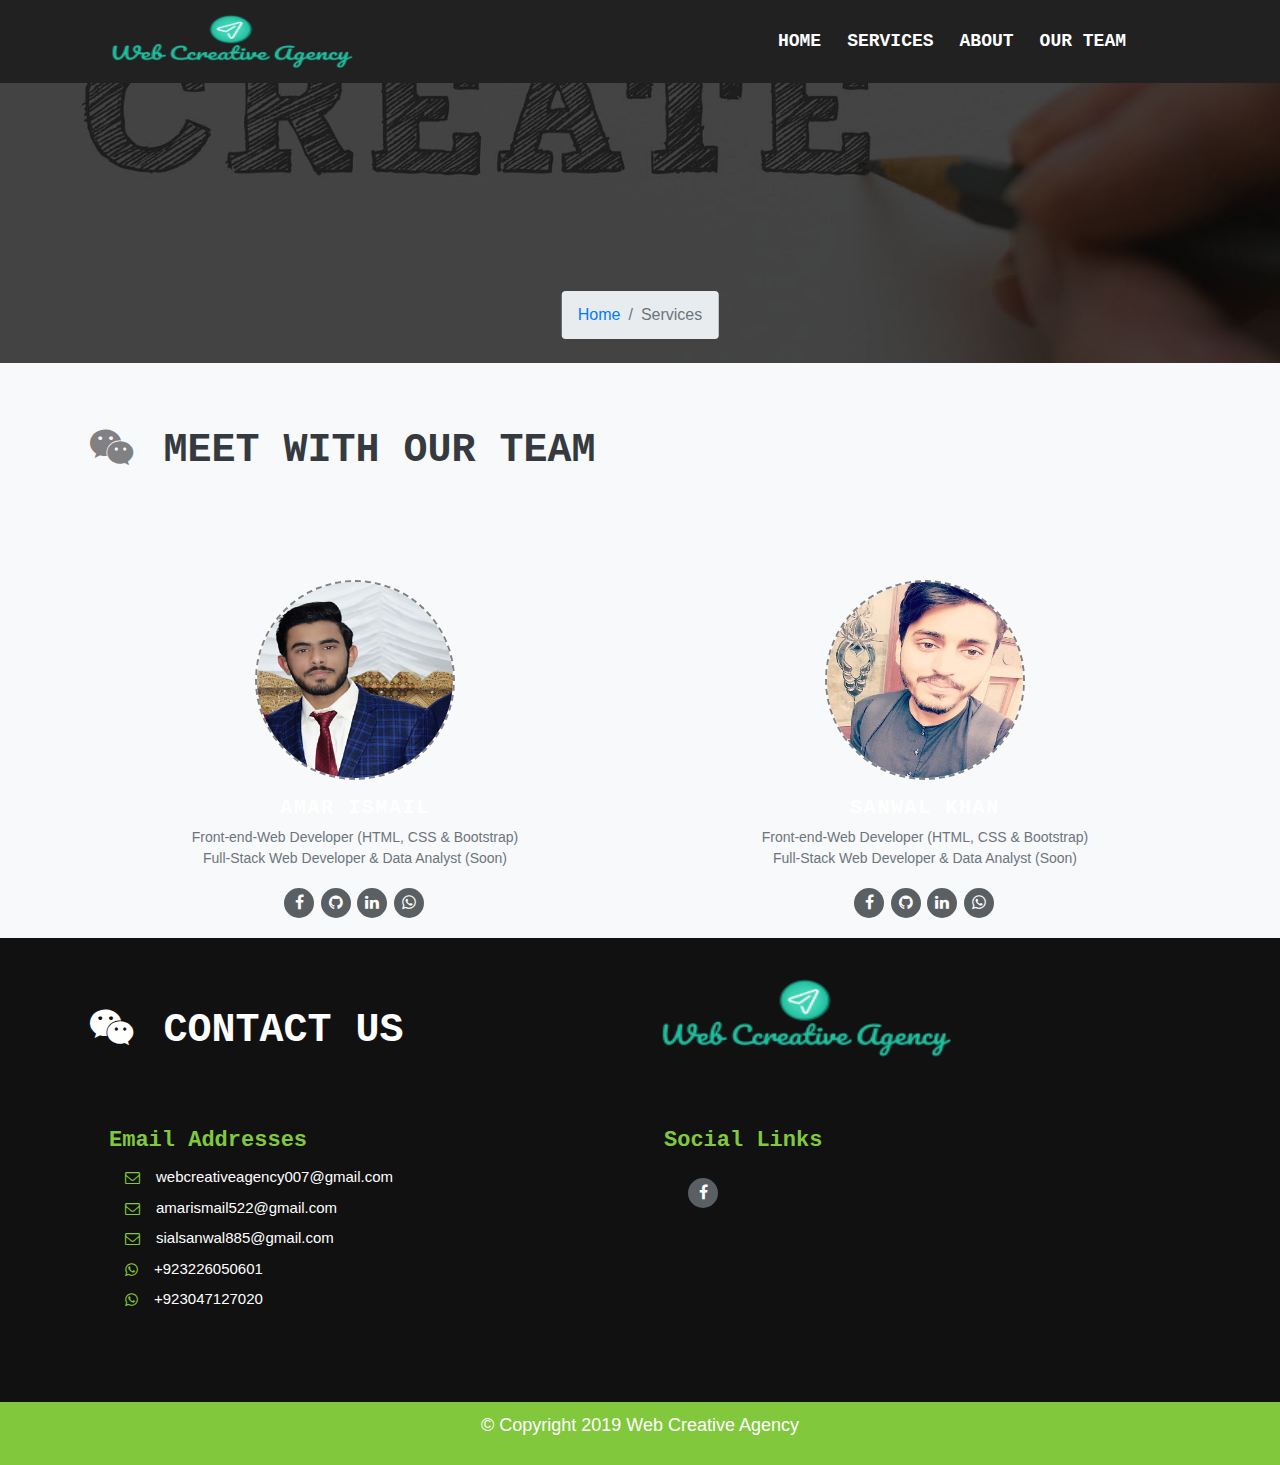
<file: Web-Creative-Agency-Assignment4/public/ourteam.html>
<!DOCTYPE html>
<html lang="en">

<head>
    <meta charset="UTF-8">
    <meta name="viewport" content="width=device-width, initial-scale=1.0">
    <title>Our Team</title>
    <link rel="shortcut icon" type="image/png" href="images/title-favicon.png">
    <link rel="stylesheet" href="css/bootstrap.css">
    <link rel="stylesheet" href="css/style.css">
    <link rel="stylesheet" href="css/font-awesome.min.css">
    <link rel="stylesheet" href="css/animate.css">
</head>

<body>
    <button onclick="topFunction()" id="myBtn" title="Go to top">Top</button>

    <div class="navbar-section">
        <nav class="navbar navbar-expand-lg navbar-light">
            <a class="navbar-brand" href="#"><img src="images/logo1.png" alt=""></a>
            <button class="navbar-toggler bg-white" type="button" data-toggle="collapse" data-target="#navbarText"
                aria-controls="navbarText" aria-expanded="false" aria-label="Toggle navigation">
                <span class="navbar-toggler-icon"></span>
            </button>
            <div class="collapse navbar-collapse" id="navbarText">
                <span class="navbar-text ml-auto">
                    <ul class="navbar-nav mr-auto">
                        <li class="nav-item active">
                            <a class="nav-link" href="index.html">home<span class="sr-only">(current)</span></a>
                        </li>
                        <li class="nav-item">
                            <a class="nav-link" href="service.html">services</a>
                        </li>
                        <li class="nav-item">
                            <a class="nav-link" href="about.html">about</a>
                        </li>
                        <li class="nav-item">
                            <a class="nav-link" href="ourteam.html">our team</a>
                        </li>
                    </ul>
                </span>
            </div>
        </nav>
    </div>
    <!-- banner start here -->
    <div class="banner">
        <div class="row">
            <div class="col-md-12">
                <img src="images/service_banner.jpg" alt="">
                <div class="banner-overlay">
                    <nav aria-label="breadcrumb">
                        <ol class="breadcrumb">
                            <li class="breadcrumb-item"><a href="index.html">Home</a></li>
                            <li class="breadcrumb-item active" aria-current="page">Services</li>
                        </ol>
                    </nav>
                </div>
            </div>
        </div>
    </div>
    <!-- banner end here -->
    <!-- our team section start-->
    <div class="team bg-light">
        <div class="container">
            <div class="row">
                <div class="col-md-12">
                    <div class="team-title">
                        <i class="fa fa-weixin" aria-hidden="true"></i>
                        <span class="d-inline-block my-4 px-3 text-dark">
                            <h3>Meet with our team</h3>
                        </span>
                    </div>
                    <div class="row">
                        <div class="col-md-6">
                            <div class="team-desc text-center pt-5">
                                <img src="images/team-1.jpg" alt="">
                                <h5>Amar Ismail</h5>
                                <p>Front-end-Web Developer (HTML, CSS & Bootstrap) <br> Full-Stack Web Developer &
                                    Data
                                    Analyst (Soon) <br></p>
                                <div class="social-links">
                                    <a href="https://www.facebook.com/amarismail522" class="fb" target="blank"><i
                                            class="fa fa-facebook"></i></a>
                                    <a href="https://github.com/amar522/Web" class="twi" target="blank"><i
                                            class="fa fa-github"></i></a>
                                    <a href="https://www.linkedin.com/in/ammar-ismail-320a0a197/" class="lin"
                                        target="blank"><i class="fa fa-linkedin"></i></a>
                                    <a href="https://api.whatsapp.com/send?phone=923226050601&text=&source=&data=&app_absent="
                                        class="whap" target="blank"><i class="fa fa-whatsapp"></i></a>
                                </div>
                            </div>
                        </div>
                        <div class="col-md-6">
                            <div class="team-desc text-center pt-5">
                                <img src="images/team-2.jpg" alt="">
                                <h5>sanwal khan</h5>
                                <p>Front-end-Web Developer (HTML, CSS & Bootstrap) <br> Full-Stack Web Developer &
                                    Data
                                    Analyst (Soon) <br></p>
                                <div class="social-links">
                                    <a href="https://www.facebook.com/Sialsanwal" class="fb" target="blank"><i
                                            class="fa fa-facebook"></i></a>
                                    <a href="https://github.com/sialsanwal?fbclid=IwAR2wq3dkZbpSb0Wgo_XHMVFl1ze6PJT47ezFb4WtLElMRryDvRV522UH_TY"
                                        class="twi" target="blank"><i class="fa fa-github"></i></a>
                                    <a href="" class="lin" target="blank"><i class="fa fa-linkedin"></i></a>
                                    <a href="" class="whap" target="blank"><i class="fa fa-whatsapp"></i></a>
                                </div>
                            </div>
                        </div>
                    </div>
                </div>
            </div>
        </div>
    </div>
    <!-- our team section end -->
    <footer>
        <div class="address-section">
            <!-- <img src="images/footer-banner.jpg" alt="">
            <div class="overlayer"> </div> -->

            <div class="container">
                <div class="add-part">
                    <div class="row">
                        <div class="col-md-6">
                            <div class="fcontact-title">
                                <i class="fa fa-weixin" aria-hidden="true"></i>
                                <span class="d-inline-block my-4 px-3">
                                    <h3>contact us</h3>
                                </span>

                            </div>
                        </div>
                        <div class="fcontact-title">
                            <div class="col-md-6"><span><img src="images/logo1.png" alt=""></span></div>
                        </div>
                    </div>
                    <div class="row">
                        <div class="col-md-6">
                            <h5 class="px-4 pt-3">Email Addresses</h5>
                            <div class="adr-1 px-4">
                                <span class="pull-left px-3">
                                    <i class="fa fa-envelope-o" aria-hidden="true"></i>
                                </span>
                                <p>webcreativeagency007@gmail.com</p>
                                <span class="pull-left px-3">
                                    <i class="fa fa-envelope-o" aria-hidden="true"></i>
                                </span>
                                <p>amarismail522@gmail.com</p>
                                <span class="pull-left px-3">
                                    <i class="fa fa-envelope-o" aria-hidden="true"></i>
                                </span>
                                <p>sialsanwal885@gmail.com</p>
                                <span class="pull-left px-3">
                                    <i class="fa fa-whatsapp" aria-hidden="true"></i>
                                </span>
                                <p>+923226050601</p>
                                <span class="pull-left px-3">
                                    <i class="fa fa-whatsapp" aria-hidden="true"></i>
                                </span>
                                <p>+923047127020</p>
                            </div>
                        </div>
                        <div class="col-md-6 px-4 pt-3">
                            <h5>Social Links</h5>
                            <div class="social-links px-4 pt-2">
                                <a href="" class="fb"><i class="fa fa-facebook"></i></a>
                            </div>
                        </div>
                    </div>
                </div>
            </div>
        </div>
        </div>
        <div class="footerbase">
            <div class="container">
                <div class="row">
                    <div class="col-md-12">
                        <p>© Copyright 2019 Web Creative Agency</p>
                    </div>
                </div>
            </div>
        </div>
    </footer>











    <!-- Optional JavaScript -->
    <script>
        //Get the button
            var mybutton = document.getElementById("myBtn");
            
            // When the user scrolls down 20px from the top of the document, show the button
            window.onscroll = function() {scrollFunction()};
            
            function scrollFunction() {
              if (document.body.scrollTop > 20 || document.documentElement.scrollTop > 20) {
                mybutton.style.display = "block";
              } else {
                mybutton.style.display = "none";
              }
            }
            
            // When the user clicks on the button, scroll to the top of the document
            function topFunction() {
              document.body.scrollTop = 0;
              document.documentElement.scrollTop = 0;
            }</script>
            
    <!-- jQuery first, then Popper.js, then Bootstrap JS -->
    
    <script src="https://code.jquery.com/jquery-3.5.1.slim.min.js"
        integrity="sha384-DfXdz2htPH0lsSSs5nCTpuj/zy4C+OGpamoFVy38MVBnE+IbbVYUew+OrCXaRkfj"
        crossorigin="anonymous"></script>
    <script src="https://cdn.jsdelivr.net/npm/popper.js@1.16.0/dist/umd/popper.min.js"
        integrity="sha384-Q6E9RHvbIyZFJoft+2mJbHaEWldlvI9IOYy5n3zV9zzTtmI3UksdQRVvoxMfooAo"
        crossorigin="anonymous"></script>
    <script src="js/bootstrap.min.js"></script>
</body>

</html>
</file>
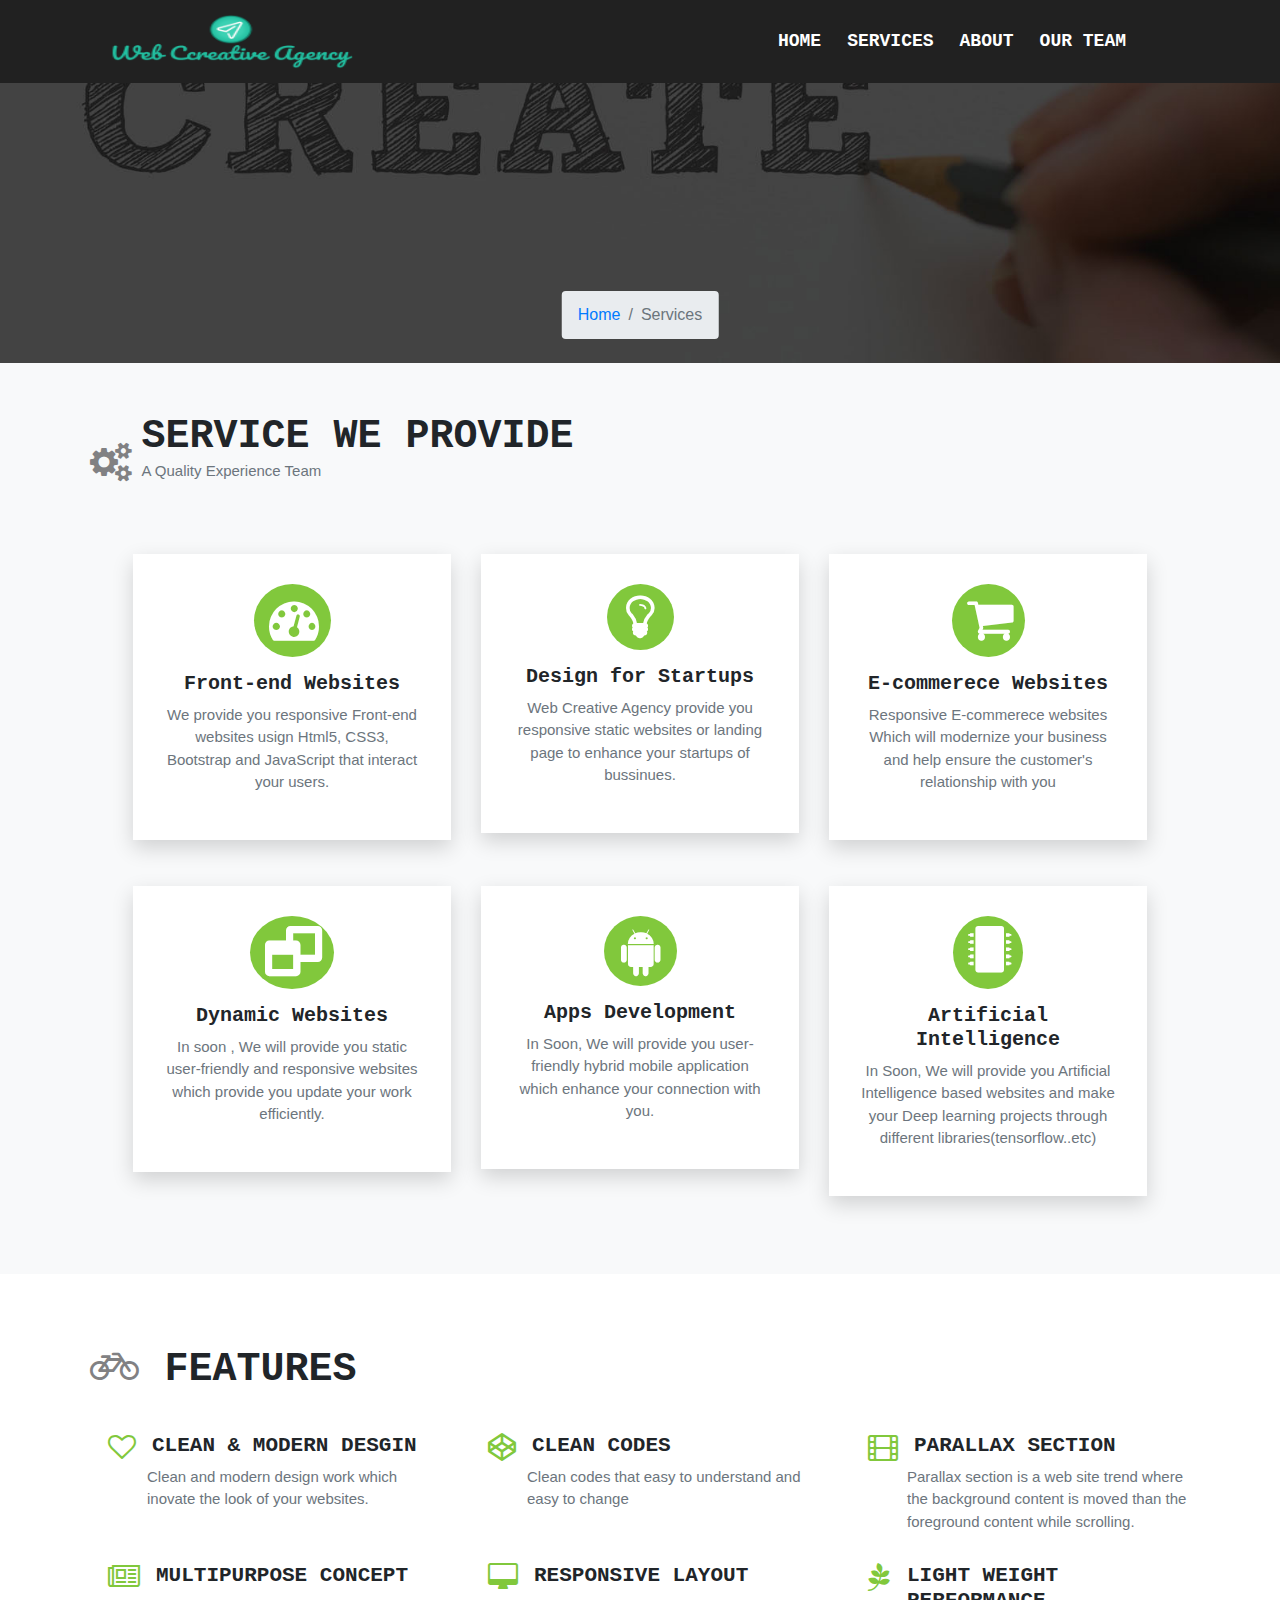
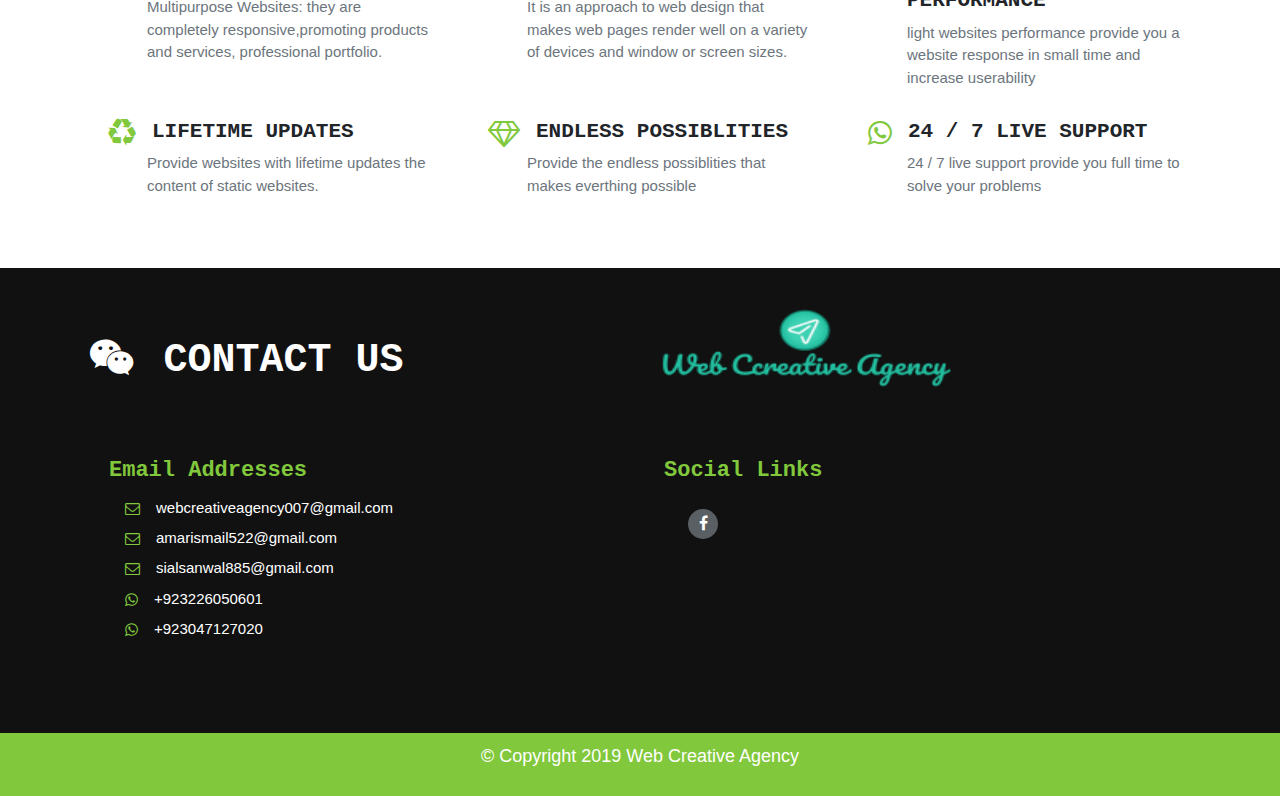
<file: Web-Creative-Agency-Assignment4/public/service.html>
<!DOCTYPE html>
<html lang="en">

<head>
    <meta charset="UTF-8">
    <meta name="viewport" content="width=device-width, initial-scale=1.0">
    <title>Services</title>
    <link rel="shortcut icon" type="image/png" href="images/title-favicon.png">
    <link rel="stylesheet" href="css/bootstrap.css">
    <link rel="stylesheet" href="css/style.css">
    <link rel="stylesheet" href="css/font-awesome.min.css">
    <link rel="stylesheet" href="css/animate.css">
</head>

<body>
    <button onclick="topFunction()" id="myBtn" title="Go to top">Top</button>

    <div class="navbar-section">
        <nav class="navbar navbar-expand-lg navbar-light">
            <a class="navbar-brand" href="#"><img src="images/logo1.png" alt=""></a>
            <button class="navbar-toggler bg-white" type="button" data-toggle="collapse" data-target="#navbarText"
                aria-controls="navbarText" aria-expanded="false" aria-label="Toggle navigation">
                <span class="navbar-toggler-icon"></span>
            </button>
            <div class="collapse navbar-collapse" id="navbarText">
                <span class="navbar-text ml-auto">
                    <ul class="navbar-nav mr-auto">
                        <li class="nav-item active">
                            <a class="nav-link" href="index.html">home<span class="sr-only">(current)</span></a>
                        </li>
                        <li class="nav-item">
                            <a class="nav-link" href="service.html">services</a>
                        </li>
                        <li class="nav-item">
                            <a class="nav-link" href="about.html">about</a>
                        </li>
                        <li class="nav-item">
                            <a class="nav-link" href="ourteam.html">our team</a>
                        </li>
                    </ul>
                </span>
            </div>
        </nav>
    </div>
    <!-- banner start here -->
    <div class="banner">
        <div class="row">
            <div class="col-md-12">
                <img src="images/service_banner.jpg" alt="">
                <div class="banner-overlay">
                    <nav aria-label="breadcrumb">
                        <ol class="breadcrumb">
                            <li class="breadcrumb-item"><a href="index.html">Home</a></li>
                            <li class="breadcrumb-item active" aria-current="page">Services</li>
                        </ol>
                    </nav>
                </div>
            </div>
        </div>
    </div>
    <!-- banner end here -->


    <!-- service start here -->
    <div class="serivces-section bg-light">
        <div class="container">
            <div class="row">
                <div class="col-md-12">
                    <div class="service-text">
                        <i class="fa fa-cogs" aria-hidden="true"></i>
                        <span class="d-inline-block">
                            <h3>service we provide</h3>
                            <p class="service-p-head">A Quality Experience Team</p>
                        </span>
                    </div>
                </div>
                <div class="row m-5">
                    <div class="col-sm-6 col-md-4 col-c">
                        <div class="service-content text-center p-1 mt-3">
                            <span class="service-icon icon-pentagon "><i class="fa fa-tachometer"></i></span>
                            <h5>Front-end Websites</h5>
                            <p>We provide you responsive Front-end websites usign Html5, CSS3, Bootstrap and JavaScript
                                that interact your users.
                            </p>
                        </div>

                    </div>
                    <div class="col-sm-6 col-md-4 col-c">
                        <div class="service-content text-center p-1 mt-3">
                            <span class="service-icon icon-pentagon "><i class="fa fa-lightbulb-o"></i></span>
                            <h5>Design for Startups</h5>
                            <p>Web Creative Agency provide you responsive static websites or landing page to enhance
                                your startups of bussinues.
                            </p>
                        </div>
                    </div>
                    <div class="col-sm-6 col-md-4 col-c">
                        <div class="service-content text-center p-1 mt-3">
                            <span class="service-icon icon-pentagon "><i class="fa fa-shopping-cart"></i></span>
                            <h5>E-commerece Websites</h5>
                            <p>Responsive E-commerece websites
                                Which will modernize your business and help ensure the customer's relationship with you
                            </p>
                        </div>
                    </div>
                    <div class="col-sm-6 col-md-4 col-c">
                        <div class="service-content text-center p-1 mt-3">
                            <span class="service-icon icon-pentagon "><i class="fa fa-window-restore"
                                    aria-hidden="true"></i>
                            </span>
                            <h5>Dynamic Websites</h5>
                            <p>In soon , We will provide you static user-friendly and responsive websites which provide you update your work efficiently. 
                            </p>
                        </div>
                    </div>
                    <div class="col-sm-6 col-md-4 col-c">
                        <div class="service-content text-center p-1 mt-3">
                            <span class="service-icon icon-pentagon "><i class="fa fa-android"></i></span>
                            <h5>Apps Development</h5>
                            <p>In Soon, We will provide you user-friendly hybrid mobile application which enhance your connection with you.
                            </p>
                        </div>
                    </div>
                    <div class="col-sm-6 col-md-4 col-c">
                        <div class="service-content text-center p-1 mt-3">
                            <span class="service-icon icon-pentagon "><i class="fa fa-microchip" aria-hidden="true"></i>
                            </span>
                            <h5>Artificial Intelligence</h5>
                            <p>In Soon, We will provide you Artificial Intelligence based websites and make your Deep learning projects through different libraries(tensorflow..etc)
                            </p>
                        </div>
                    </div>
                </div>
            </div>
        </div>
    </div>
    <!-- services enn -->
    <!-- features start-->
    <div class="features bg-white py-5">
        <div class="container">
            <div class="row">
                <div class="col-md-12">
                    <div class="feature-title">
                        <i class="fa fa-bicycle" aria-hidden="true"></i>
                        <span class="d-inline-block my-4 px-3">
                            <h3>FEATURES</h3>
                        </span>
                    </div>
                </div>
            </div>
            <div class="row">
                <div class="col-md-4">
                    <div class="feature-content">
                        <span class="pull-left"><i class="fa fa-heart-o  px-3"></i></span>
                        <div class="feature-text">
                            <h3 class="">CLEAN & MODERN DESGIN</h3>
                            <p>Clean and modern design work which inovate the look of your websites. </p>
                        </div>
                    </div>
                </div>
                <div class="col-md-4">
                    <div class="feature-content">
                        <span class="pull-left"><i class="fa fa-codepen px-3"></i></span>
                        <div class="feature-text">
                            <h3 class="">Clean codes</h3>
                            <p>Clean codes that easy to understand and easy to change</p>
                        </div>
                    </div>
                </div>
                <div class="col-md-4">
                    <div class="feature-content">
                        <span class="pull-left"><i class="fa fa-film  px-3"></i></span>
                        <div class="feature-text">
                            <h3 class="">parallax section</h3>
                            <p>Parallax section is a web site trend where the background content is
                                moved than the foreground content while scrolling.
                            </p>
                        </div>
                    </div>
                </div>
                <div class="col-md-4">
                    <div class="feature-content">
                        <span class="pull-left"><i class="fa fa-newspaper-o  px-3"></i></span>
                        <div class="feature-text">
                            <h3 class="">Multipurpose concept</h3>
                            <p>Multipurpose Websites: they are
                                completely responsive,promoting products and services,
                                professional portfolio.</p>
                        </div>
                    </div>
                </div>
                <div class="col-md-4">
                    <div class="feature-content">
                        <span class="pull-left"><i class="fa fa-desktop  px-3"></i></span>
                        <div class="feature-text">
                            <h3 class="">responsive layout</h3>
                            <p>It is an approach to web design that makes web pages render well on a
                                variety of devices and window or screen sizes.</p>
                        </div>
                    </div>
                </div>
                <div class="col-md-4">
                    <div class="feature-content">
                        <span class="pull-left"><i class="fa fa-pagelines  px-3"></i></span>
                        <div class="feature-text">
                            <h3 class="">light weight performance</h3>
                            <p>light websites performance provide you a website response in small time and increase
                                userability</p>
                        </div>
                    </div>
                </div>
                <div class="col-md-4">
                    <div class="feature-content">
                        <span class="pull-left"><i class="fa fa-recycle  px-3"></i></span>
                        <div class="feature-text">
                            <h3 class="">lifetime updates</h3>
                            <p>Provide websites with lifetime updates the content of static websites.</p>
                        </div>
                    </div>
                </div>
                <div class="col-md-4">
                    <div class="feature-content">
                        <span class="pull-left"><i class="fa fa-diamond  px-3"></i></span>
                        <div class="feature-text">
                            <h3 class="">endless possiblities</h3>
                            <p>Provide the endless possiblities that makes everthing possible</p>
                        </div>
                    </div>
                </div>
                <div class="col-md-4">
                    <div class="feature-content">
                        <span class="pull-left"><i class="fa fa-whatsapp  px-3"></i></span>
                        <div class="feature-text">
                            <h3 class="">24 / 7 live support</h3>
                            <p>24 / 7 live support provide you full time to solve your problems</p>
                        </div>
                    </div>
                </div>
            </div>
        </div>
    </div>
    <!-- feature end -->

    <footer>
        <div class="address-section">
            <!-- <img src="images/footer-banner.jpg" alt="">
            <div class="overlayer"> </div> -->

            <div class="container">
                <div class="add-part">
                    <div class="row">
                        <div class="col-md-6">
                            <div class="fcontact-title">
                                <i class="fa fa-weixin" aria-hidden="true"></i>
                                <span class="d-inline-block my-4 px-3">
                                    <h3>contact us</h3>
                                </span>

                            </div>
                        </div>
                        <div class="fcontact-title">
                            <div class="col-md-6"><span><img src="images/logo1.png" alt=""></span></div>
                        </div>
                    </div>
                    <div class="row">
                        <div class="col-md-6">
                            <h5 class="px-4 pt-3">Email Addresses</h5>
                            <div class="adr-1 px-4">
                                <span class="pull-left px-3">
                                    <i class="fa fa-envelope-o" aria-hidden="true"></i>
                                </span>
                                <p>webcreativeagency007@gmail.com</p>
                                <span class="pull-left px-3">
                                    <i class="fa fa-envelope-o" aria-hidden="true"></i>
                                </span>
                                <p>amarismail522@gmail.com</p>
                                <span class="pull-left px-3">
                                    <i class="fa fa-envelope-o" aria-hidden="true"></i>
                                </span>
                                <p>sialsanwal885@gmail.com</p>
                                <span class="pull-left px-3">
                                    <i class="fa fa-whatsapp" aria-hidden="true"></i>
                                </span>
                                <p>+923226050601</p>
                                <span class="pull-left px-3">
                                    <i class="fa fa-whatsapp" aria-hidden="true"></i>
                                </span>
                                <p>+923047127020</p>
                            </div>
                        </div>
                        <div class="col-md-6 px-4 pt-3">
                            <h5>Social Links</h5>
                            <div class="social-links px-4 pt-2">
                                <a href="" class="fb"><i class="fa fa-facebook"></i></a>
                            </div>
                        </div>
                    </div>
                </div>
            </div>
        </div>
        </div>
        <div class="footerbase">
            <div class="container">
                <div class="row">
                    <div class="col-md-12">
                        <p>© Copyright 2019 Web Creative Agency</p>
                    </div>
                </div>
            </div>
        </div>
    </footer>


    <!-- Optional JavaScript -->
    <script>
        //Get the button
            var mybutton = document.getElementById("myBtn");
            
            // When the user scrolls down 20px from the top of the document, show the button
            window.onscroll = function() {scrollFunction()};
            
            function scrollFunction() {
              if (document.body.scrollTop > 20 || document.documentElement.scrollTop > 20) {
                mybutton.style.display = "block";
              } else {
                mybutton.style.display = "none";
              }
            }
            
            // When the user clicks on the button, scroll to the top of the document
            function topFunction() {
              document.body.scrollTop = 0;
              document.documentElement.scrollTop = 0;
            }</script>
            
    <!-- jQuery first, then Popper.js, then Bootstrap JS -->
    <script src="https://code.jquery.com/jquery-3.5.1.slim.min.js"
        integrity="sha384-DfXdz2htPH0lsSSs5nCTpuj/zy4C+OGpamoFVy38MVBnE+IbbVYUew+OrCXaRkfj"
        crossorigin="anonymous"></script>
    <script src="https://cdn.jsdelivr.net/npm/popper.js@1.16.0/dist/umd/popper.min.js"
        integrity="sha384-Q6E9RHvbIyZFJoft+2mJbHaEWldlvI9IOYy5n3zV9zzTtmI3UksdQRVvoxMfooAo"
        crossorigin="anonymous"></script>
    <script src="js/bootstrap.min.js"></script>
</body>

</html>
</file>
<file: Salyani_Registration_form_assignment 2/public/style.css>
/* index.html styling here*/
#main-heading{
    color:  rgb(115, 76,231);
    text-align: center;
    text-decoration: underline
}

body{
    font-family: 'Segoe UI', Tahoma, Geneva, Verdana, sans-serif;
    font-size: 15px;
}

/* form styling */
#form-container{
    background-color:rgb(115, 76,231) ;
    color: white;
    padding-left: 25px;
    padding-right: 25px;
    padding-top: 10px;
    padding-bottom: 25px;
    margin-left: 25px;
    margin-right: 25px;
    width: 900px;    

}

}
label{
    margin-right: 10px;
    
}   

td{
    margin: 5px;
    padding: 10px;
}
/* index.html styling End here */


/* response_form.html styling start from here */

body{
    font-family: Cambria, Cochin, Georgia, Times, 'Times New Roman', serif;
    text-align: center;
}
#checkmark{
    width: 200px;
    height: 200px;
    margin-top: 100px;
}

h1{
    color: rgb(5, 150, 5);
    font-size: 30px;
}

h3{
    color: rgb(91, 51, 212);
    font-size: 25px;
}

a{
    color: rgb(81, 54, 163);
    font-size: 40px;
}
</file>
<file: Web-Creative-Agency-Assignment4/public/css/style.css>
* {
    padding: 0px ;
    margin: 0px ;
}
body{
    overflow-x: hidden;

}
html {
    scroll-behavior: smooth;
  }
/* /* navbar styling */
.navbar {
    background-color: #212121 !important;
    color: #fff !important;
}
.navbar-brand img{
    width: 250px;
    height: 55px;
    padding: 0px;
    margin-left: 90px;
}
/* .navbar-brand {
    font-family: monospace;
    font-size: 25px;
    letter-spacing: 2px;
    font-weight: 500;
    margin-left: 90px;
    color: #fff !important;
    text-transform: uppercase !important;
} */
.nav-link:hover{
    color:#81c83c !important ;
}

.navbar ul{
    margin-right:  120px !important;
}
.nav-link{    
    font-family: monospace;
    color: #fff !important;
    text-transform: uppercase !important;
    font-weight: 600;
    font-size: 18px;
    padding: 12px;
    margin-right: 10px;
}
.carousel-caption{
    margin-bottom: 130px;
}
.carousel-item h1{
    font-size: 50px;
    text-transform: uppercase !important;
    font-weight: 750;
    font-family: monospace;
    
}

.carousel-item p{
    font-family: monospace;
    font-size: 30px;
    text-transform: uppercase !important;
    font-weight: 600; 
}
.check-btn a{
    font-family: 'Segoe UI', Tahoma, Geneva, Verdana, sans-serif !important;
    color: #fff;
    font-size: 15px !important;
    font-weight: 400;
    border-radius: 25px;
    background-color: #81c83c;
    /* border: 2px solid #ffffff !important; */
}
.check-btn a:hover{
    color: #fff;
    background: none;
     border: 2px solid #81c83c !important;
}
.service-text{
    margin-top: 50px;
    line-height: 0.3;
}
.fa-cogs, .fa-briefcase{
    padding: 5px;
    font-size: 39px !important;
    color: #818183;
}
.service-text:hover>.fa-cogs, .portfolio-title:hover>.fa-briefcase{
    color: #81c83c;

}
.service-text h3{
    font-family: monospace !important;
    font-weight: 700 !important;
    font-size: 40px;
    text-transform: uppercase;
}
.service-text p{
    font-family: Arial, Helvetica, sans-serif;
    font-size: 15px;
    color: #6c757d;
}
.service-icon{
    margin-top: 20px;

}
.service-content{
    background-color: #fff;
    margin-bottom: 30px;
    padding: 30px !important;
    box-sizing: border-box;
    box-shadow: 0px 8px 20px 0px rgba(0, 0, 0, 0.16);
}
.service-content p{
    font-family: Arial, Helvetica, sans-serif;
    font-size: 15px;
    color: #6c757d;
    line-height: 1.5 rem;
}

.service-icon i{
    font-size: 50px ;
    background-color: #81c83c;
    /* padding: 9px 12px 13px 12px; */
    padding: 10px 12px 13px 15px;
    border-radius: 100%;    
    color: #ffffff;
    margin-bottom: 15px ;
    
}   
.service-icon i :hover{
    color: #42691b !important;
}
.fa-android{ padding: 10px 17px !important;}
.fa-lightbulb-o{padding: 8px 19px !important;}

.service-content h5{
    font-family: monospace;
    font-size: 20px;
    font-weight: 600;
}


/* PORTFOLIO STYLING  START*/
.portfolio-title i{
    font-size: 37px !important;
}
.portfolio-title h3{
    font-family: monospace !important;
    font-weight: 700 !important;
    font-size: 40px;
    text-transform: uppercase;

}
  
  .portfolio-img img {
    display: block;
    width: 350px;
    height: 300px;
  }
  
.portfolio-img i {
    color: white;
    font-size: 30px;
    position: absolute;
    top: 70%;
    left: 50%;
    transform: translate(-50%, -50%);
    -ms-transform: translate(-50%, -50%);
    text-align: center;
  }
  .portfolio-img i:hover{
      color: #81c83c;
  }
  .overlay {
    position: absolute;
    bottom: 0;
    /* left: 0;
    right: 0; */
    background-color: rgba(0, 0, 0, 0.4);
    overflow: hidden;
    width: 350px;
    height: 0;
    transition: .5s ease;
  }
  
  .portfolio-img:hover .overlay {
    height: 300px;
  }
  
  .portfolio-img .text {
    color: white;
    font-size: 20px;
    position: absolute;
    top: 50%;
    left: 50%;
    -webkit-transform: translate(-50%, -50%);
    -ms-transform: translate(-50%, -50%);
    transform: translate(-50%, -50%);
    text-align: center;
  }


.portfolio-img{
    position: relative;
    margin: 5px;
    /* border: 2px solid black; */
    float: left;
    width: 300px;
    transition-duration: 0.4s;
    border-radius: 5px;
    animation: winanim 0.5s ;
-webkit-backface-visibility:visible;
    backface-visibility:visible;
    /* box-shadow:0 3px 5px -1px rgba(0,0,0,.2),0 5px 8px 0 rgba(0,0,0,.14),0 1px 14px 0 rgba(0,0,0,.12) */
}

.nav-port{
    padding:20px;
    margin-left:200px;
    margin-top:-30px;
}

.custom-navlink { 
    margin:5px;
    padding: 10px 20px; 
    font-size:16px;  
    color: black !important;
    background-color:#fff;
    border: 1px solid #81c83c;
    transition-duration: 0.4s;
}
.nav-port a:hover { 
    background:#81c83c; 
    color: #fff !important;
}
.nav-port .active { 
    background-color:#81c83c !important;
    color:#fff !important;
}

@keyframes winanim {
    0%{opacity:0;transform:scale3d(.3,.3,.3)}
    50%{opacity:1}
}

/* PORTOFOLIO STYLING END */


/* freature styling start */


/* .features .container{
     /* The image used */
    /* background-image: url("//images/sldier1.jpg"); */

  /* Set a specific height */
    /* min-height: 500px;  */

  /* Create the parallax scrolling effect */
    /* background-attachment: fixed;
    background-position: center;
    background-repeat: no-repeat;
    background-size: cover; */
} */
.features{
    margin-top: 20px;
}
.feature-content{
    padding: 7px;
}
.feature-title i{
    padding: 5px;
    font-size: 38px !important;
    color: #818183;
}
.feature-title:hover>.fa-bicycle {
    color: #81c83c;
}
.feature-text{
    padding-left: 55px;
}
.feature-title h3{
    font-family: monospace !important;
    font-weight: 700 !important;
    font-size: 40px;
    text-transform: uppercase;  

}
.feature-content i{
    font-size: 28px;
    color: #81c83c;
}
.feature-content h3{
    font-family: monospace;
    font-size: 21px;
    font-weight: 700;
    line-height: 0.6 rem;
    text-transform: uppercase;
}
.feature-content p{
    font-family: Arial, Helvetica, sans-serif;
    font-size: 15px;
    color: #6c757d;
    line-height: 1.5 rem;
}
/* feature styling end */


/* about-company section start */
.aboutcom-title h5{
    font-family: monospace;
    font-size: 21px;
    font-weight: 600;
    letter-spacing: 0.1rem;
    text-transform: uppercase;
    
}
.aboutcom-title h3{
    font-family:monospace;
    font-size: 40px;
    font-weight: 700;
    letter-spacing: 0.1rem;
    text-transform: uppercase;
}
.aboutcom-title p{
    font-family: Arial, Helvetica, sans-serif;
    font-size: 15px;
    color: #6c757d;
    line-height: 1.5 rem;
    padding: 2px 5px 2px 5px;
}
.aboutcom-text{
    padding-left: 64px !important;
}
.aboutcom-content h3{
    font-family: monospace;
    font-size: 21px;
    font-weight: 700;
    line-height: 0.6 rem;
    text-transform: uppercase;
}
.aboutcom-content p{
    font-family: Arial, Helvetica, sans-serif;
    font-size: 15px;
    color: #6c757d;
    line-height: 1.5 rem;
    /* padding: 5px; */
}
.aboutcom-content span{
    width: 60px;
    height: 60px;
    line-height: 60px;
    color: #fff;
    border-radius: 100%;
    display: inline-block;
    background-color:#81c83c;
    padding: 5px 0px 0px 10px !important;
    margin-right: 25px;
}
.aboutcom-content i{
    font-size: 33px ;
}

/* about company styling end */

/* team sectino styling start */
.team{
    background-color: #191919;
    color: #fff;
    padding-top: 15px;
    padding-bottom: 20px;
}
.team-title{
    margin-top: 20px;
    margin-bottom: 20px;
}
.team-title i{
    padding: 5px;
    font-size: 38px !important;
    color: #818183;
}
.team-title:hover>.fa-weixin{
    color: #81c83c;
}

.team-title h3{
    font-family: monospace !important;
    font-weight: 700 !important;
    font-size: 40px;
    text-transform: uppercase;  
    padding: 5px;
}
.team-desc img{
    width: 200px;
    height: 200px;
    border-radius: 100%;
    border:2px #818183;
    border-style:dashed;

}

.team-desc h5{
    font-family: monospace;
    font-size: 20px;
    font-weight: 600;
    text-transform: uppercase;
    letter-spacing: 0.1rem;
    line-height: 1.0rem;
    margin-top: 20px;
}
.team-desc p{
    font-family: Arial, Helvetica, sans-serif;
    font-size: 14px;
    font-weight: 500;
    color: #6c757d;
    padding: 3px;
}
.team-desc a{
    text-align: center;
    widt;h: 30px;
    height: 30px;
    color: #fff;
    background-color: #5a5f63;
    border-radius: 100%;
    display: inline-block;
    padding: 3px 5px 5px 5px;
    margin-right: 2px;
}

.team-desc .fb:hover{background-color:#3B5998;}
.team-desc .inst:hover{background-color:#fb3958;}
.team-desc .twi:hover{background-color:#00acee;}
.team-desc .lin:hover{background-color:#0e76a8;}
.team-desc .whap:hover{background-color:#075e54;}

.team-members{
    padding-top: 10px;
    padding-bottom: 20px;
    margin-bottom: 30px;
}
/* team section styling end */

/* footer styling  start*/
/* .address-section img{
    width: 100%;
    height: 100%;
} */
.address-section {
    background-color: #111111;
    padding-top: 30px;
    padding-bottom: 80px;
    /* width: 100%;
    background-size: cover;
    position: relative;
    overflow: hidden; */
}
/* .overlayer{
    position: absolute;
    top: 0;
    left: 0;
    width: 100%;
    height: 100%;
    background: rgba(0, 0, 0, 0.788);
    opacity: 1; */
}
.add-part{
    /* position: absolute;
    width: 100%;
    height: 100%;
    top: 10%;
    left: 10%;
    transform: translate(-50%, -50%); */
}
.fcontact-title{
    margin-top: 10px;
    margin-bottom: 20px;
}
.fcontact-title i{
    padding: 5px;
    font-size: 38px !important;
    color:#fff}
.fcontact-title:hover>.fa-weixin{
    color: #81c83c;
}

.fcontact-title h3{
    font-family: monospace !important;
    font-weight: 700 !important;
    font-size: 40px;
    text-transform: uppercase; 
    color: #fff; 
    padding: 5px;
}
.fcontact-title img{
    width: 300px;
    height: 80px;
}
.address-section{
    color: #fff;
}
.adr-1 i{
    color: #81c83c;

}
.adr-1{
    font-family: Arial, Helvetica, sans-serif !important;
    font-size: 15px !important;
    line-height: 0.9rem;
}
.address-section h5{
    font-family: monospace;
    font-size: 22px;
    font-weight: 600;
    color: #81c83c;
    padding-bottom: 8px;
}

.social-links a{
    text-align: center;
    width: 30px;
    height: 30px;
    color: #fff;
    background-color: #5a5f63;
    border-radius: 100%;
    display: inline-block;
    padding: 3px 5px 5px 5px;
    margin-right: 2px;
}

.fb:hover{background-color:#3B5998;}
.inst:hover{background-color:#fb3958;}
.twi:hover{background-color:#00acee;}
.lin:hover{background-color:#0e76a8;}
.whap:hover{background-color:#075e54;}


.footerbase{
    text-align: center;
    background-color: #81c83c;
    padding: 10px;
    color: #fff;
    font-size: 18px;
    font-weight: 400;
}
/* footer styling end */



/*------------- index page styling end --------------------------*/


/*----------------- about page styling start ----------- */

.banner img{
    width: 100%;
    height: 100%;
}
.banner-overlay{
    position: absolute;
    top: 50%;
    left: 50%;
    transform: translate(-50%, -50%);
}
.about h2{
    font-family: monospace !important;
    font-weight: 700 !important;
    font-size: 40px;
    text-transform: uppercase;
}
.about hr{
    widows: 300px !important;
    
}

.about .col-md-6{
    /* padding-left: 0px !important;
    padding-right: 0px !important; */

}
.about h2{
    margin-top: 50px;
}
.about p{
    font-family: Arial, Helvetica, sans-serif;
    font-size: 15px;
    font-weight: 500;
    color: #6c757d;
}

.about h4{
    font-family: monospace;
    font-size: 25px;
    font-weight: 600;
}
.breadcrumb{
    margin-top: 200px;
}

/*------------------  about page styling end--------------*/



/* services page styling start here */


/* services page styling end here */


#myBtn {
    display: none;
    position: fixed;
    bottom: 20px;
    right: 30px;
    z-index: 99;
    font-size: 18px;
    border: none;
    outline: none;
    background-color: #818183;
    color: white;
    cursor: pointer;
    padding: 15px;
    border-radius: 100%;
    opacity: 0.5;
  }
  #myBtn:hover{
      background-color: #81c83c;
      opacity: 0.8;
  }

/* media queries */
@media (max-width: 768px) {
    .navbar-brand {
        margin-left: 20px ; 
        

     
    }
  }
@media (max-width: 635px) {
    .navbar-brand {
        margin-left: 0px ; 

     
    }
  }

@media (max-width: 768px){
    .service-content{
        
        width: 100%;
        margin-left: 20px !important;
        
        
    }
}
@media (max-width: 600px){
    .service-content{
        
        margin-left: 20px !important;
        
    }
}
@media (max-width: 768px){
    .banner-overlay{
        display: none !important;        
    }
}
</file>
